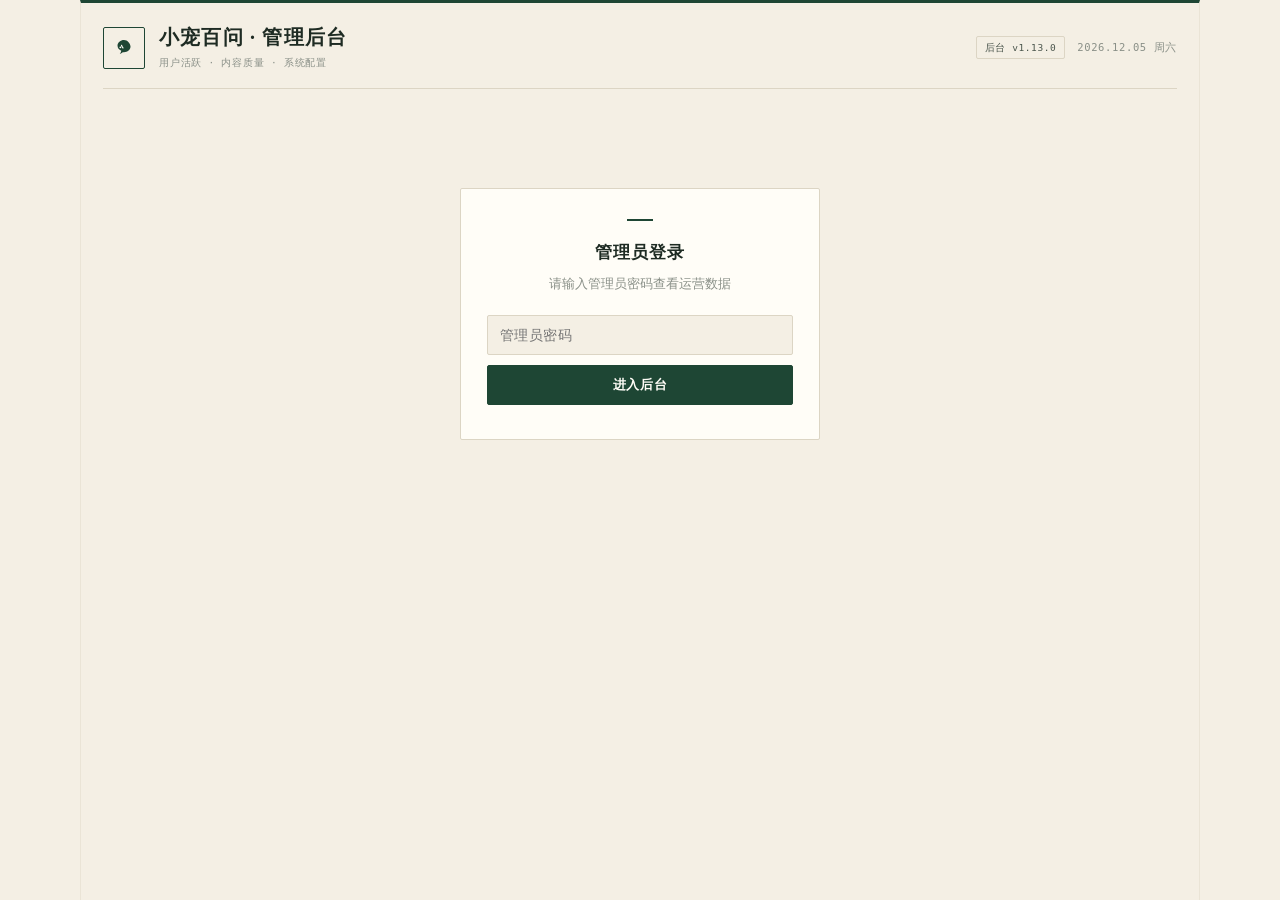
<file: static/admin.html>
<!DOCTYPE html>
<html lang="zh-CN">
<head>
<meta charset="UTF-8">
<meta name="viewport" content="width=device-width, initial-scale=1, maximum-scale=1">
<title>小宠百问 · 管理后台</title>
<style>
  /* ============================================================
     小宠百问 · 后台界面规范 1.0（2026.11）
     与前台同一套「纸与墨」：纸色底、墨绿主色、陶土只用于警示
     规则：圆角 2–3px / 不用投影 / 细线分区 / 宋体标题 / 等宽数字
     ============================================================ */
  :root {
    --paper: #F4EFE4;
    --paper-2: #EFE9DB;
    --card: #FFFDF7;
    --ink: #1E2B23;
    --ink-2: #4A554C;
    --ink-3: #8A9088;
    --rule: #DCD5C4;
    --rule-2: #EAE4D6;
    --moss: #1E4634;
    --moss-deep: #16352A;
    --moss-2: #3F6B52;
    --moss-soft: #E7EFE6;
    --clay: #B4572F;
    --clay-soft: #F3E4DA;
    --clay-line: #DCC3B4;
    --indigo: #2B5871;
    --amber: #9A6B1E;

    /* 兼容层：JS 内联样式仍在用的旧变量名 */
    --green: #1E4634;
    --green-dark: #1E4634;
    --green-soft: #E7EFE6;
    --blue: #2B5871;
    --blue-soft: #E3EBF0;
    --red: #A93E2A;
    --red-soft: #F6E7E2;
    --bg: #F4EFE4;
    --text: #1E2B23;
    --muted: #4A554C;
    --faint: #8A9088;
    --line: #DCD5C4;
    --shadow: none;

    --serif: "Songti SC", "Noto Serif CJK SC", "Source Han Serif SC", "SimSun", serif;
    --sans: -apple-system, BlinkMacSystemFont, "PingFang SC", "Hiragino Sans GB", "Microsoft YaHei", sans-serif;
    --mono: ui-monospace, "SF Mono", Menlo, Consolas, "Roboto Mono", monospace;
  }

  * { margin: 0; padding: 0; box-sizing: border-box; -webkit-tap-highlight-color: transparent; }
  ::-webkit-scrollbar { width: 8px; height: 8px; }
  ::-webkit-scrollbar-thumb { background: #D6CEBB; border-radius: 0; }
  ::-webkit-scrollbar-track { background: transparent; }
  body {
    font-family: var(--sans); background: var(--paper); color: var(--ink);
    min-height: 100vh; font-size: 14px; line-height: 1.6;
    -webkit-font-smoothing: antialiased;
  }
  .wrap {
    max-width: 1120px; margin: 0 auto; padding: 0 22px 64px;
    border-top: 3px solid var(--moss);
    border-left: 1px solid var(--rule-2); border-right: 1px solid var(--rule-2);
    min-height: 100vh;
  }

  /* ---------- 报头 ---------- */
  header {
    display: flex; align-items: center; gap: 14px;
    padding: 22px 0 18px; border-bottom: 1px solid var(--rule);
    margin-bottom: 0;
  }
  .logo {
    width: 42px; height: 42px; border: 1px solid var(--moss); border-radius: 2px;
    display: flex; align-items: center; justify-content: center; flex: none;
    background: none;
  }
  h1 {
    font-family: var(--serif); font-size: 20px; font-weight: 600;
    letter-spacing: .06em; line-height: 1.25; color: var(--ink);
  }
  .sub {
    font-family: var(--mono); font-size: 9.5px; color: var(--ink-3);
    margin-top: 5px; letter-spacing: .08em; text-transform: uppercase;
  }
  .hdr-right { margin-left: auto; display: flex; align-items: center; gap: 12px; }
  .hdr-date {
    font-family: var(--mono); font-size: 10.5px; color: var(--ink-3);
    letter-spacing: .06em; font-variant-numeric: tabular-nums;
  }
  .ver-badge {
    font-family: var(--mono); font-size: 9.5px; font-weight: 500; color: var(--ink-2);
    white-space: nowrap; background: none; border: 1px solid var(--rule);
    padding: 3px 8px; border-radius: 2px; letter-spacing: .06em;
  }

  /* ---------- 按钮 ---------- */
  .btn {
    height: 36px; padding: 0 18px; border: 1px solid var(--moss); border-radius: 2px;
    font-size: 13px; font-weight: 600; letter-spacing: .04em;
    background: var(--moss); color: var(--card); cursor: pointer; white-space: nowrap;
    font-family: var(--sans); transition: background .15s;
  }
  .btn:hover { background: var(--moss-deep); }
  .btn:active { opacity: .9; }
  .btn:disabled { opacity: .45; cursor: default; }
  .btn.ghost { background: none; color: var(--ink-2); border: 1px solid var(--rule); }
  .btn.ghost:hover { background: var(--card); border-color: var(--ink-3); color: var(--ink); }
  .btn.danger { background: none; color: var(--red); border: 1px solid var(--clay-line); }
  .btn.danger:hover { background: var(--red-soft); }
  .btn.sm { height: 30px; padding: 0 12px; font-size: 12px; }

  /* ---------- Tabs：目录式下划线 ---------- */
  .tabs {
    display: flex; gap: 2px; background: none; border: none; border-bottom: 1px solid var(--rule);
    border-radius: 0; padding: 0; margin-bottom: 24px; overflow-x: auto;
  }
  .tab {
    flex: 1; min-width: 92px; height: 42px; border: none; border-bottom: 2px solid transparent;
    border-radius: 0; background: none; margin-bottom: -1px;
    font-size: 13.5px; font-weight: 500; color: var(--ink-3); cursor: pointer; white-space: nowrap;
    letter-spacing: .03em; transition: color .15s, border-color .15s;
  }
  .tab:hover { color: var(--ink-2); }
  .tab.active { background: none; color: var(--moss); border-bottom-color: var(--moss); font-weight: 700; }

  .card {
    background: var(--card); border: 1px solid var(--rule); border-radius: 2px;
    padding: 18px 20px; margin-bottom: 16px; box-shadow: none;
  }
  .card-head {
    display: flex; align-items: baseline; justify-content: space-between; gap: 12px;
    margin-bottom: 14px; padding-bottom: 10px; border-bottom: 1px solid var(--rule-2);
  }
  .card h2 {
    font-family: var(--serif); font-size: 15px; font-weight: 600; letter-spacing: .05em; color: var(--ink);
  }
  .card h2::before {
    content: ''; display: inline-block; width: 5px; height: 5px; background: var(--moss);
    margin-right: 9px; vertical-align: 3px;
  }
  .card .tip { font-family: var(--mono); font-size: 10px; color: var(--ink-3); letter-spacing: .05em; }

  /* ---------- 登录 ---------- */
  .login-card { max-width: 360px; margin: 11vh auto 72px; text-align: center; padding: 30px 26px 26px; }
  .login-card::before {
    content: ''; display: block; width: 26px; height: 2px; background: var(--moss);
    margin: 0 auto 18px;
  }
  .login-card h2 { font-size: 17px; margin-bottom: 8px; }
  .login-card h2::before { display: none; }
  .login-card p { font-size: 13px; color: var(--ink-3); margin-bottom: 20px; }
  .login-card input {
    width: 100%; height: 40px; border: 1px solid var(--rule); border-radius: 2px;
    padding: 0 12px; font-size: 14px; outline: none; margin-bottom: 10px;
    background: var(--paper); color: var(--ink); font-family: var(--sans); letter-spacing: .03em;
  }
  .login-card input:focus { border-color: var(--moss); background: var(--card); }
  .login-card .btn { width: 100%; height: 40px; }

  /* ---------- KPI：标尺格 ---------- */
  .kpi-grid {
    display: grid; grid-template-columns: repeat(4, 1fr); gap: 1px;
    background: var(--rule-2); border: 1px solid var(--rule-2);
    margin-bottom: 16px;
  }
  .kpi-grid.mini { grid-template-columns: repeat(auto-fit, minmax(118px, 1fr)); }
  @media (max-width: 760px) {
    .kpi-grid, .kpi-grid.mini { grid-template-columns: repeat(2, 1fr); }
  }
  .kpi {
    background: var(--card); border: none; border-radius: 0; padding: 16px 15px 14px;
    box-shadow: none; position: relative; overflow: hidden;
  }
  .kpi::after { display: none; }
  .kpi-label { font-size: 11.5px; color: var(--ink-3); display: flex; align-items: center; gap: 0; letter-spacing: .04em; }
  .kpi-label::before {
    content: ''; display: inline-block; width: 5px; height: 5px; background: var(--moss);
    margin-right: 7px; flex: none;
  }
  .kpi.blue .kpi-label::before { background: var(--indigo); }
  .kpi.amber .kpi-label::before { background: var(--amber); }
  .kpi.grey .kpi-label::before { background: var(--ink-3); }
  .kpi-value {
    font-family: var(--mono); font-size: 30px; font-weight: 500; margin-top: 9px;
    color: var(--ink); line-height: 1.05; letter-spacing: -.02em;
    font-variant-numeric: tabular-nums;
  }
  .kpi-value small { font-family: var(--sans); font-size: 12px; font-weight: 500; color: var(--ink-3); margin-left: 2px; }
  .kpi-delta { font-size: 11.5px; margin-top: 8px; color: var(--ink-3); font-variant-numeric: tabular-nums; }
  .kpi-delta .up { color: var(--moss); font-weight: 600; }
  .kpi-delta .down { color: var(--clay); font-weight: 600; }

  /* ---------- 图表 ---------- */
  .chart-wrap { width: 100%; overflow: hidden; }
  .chart-wrap svg { width: 100%; height: auto; display: block; }
  .legend { display: flex; gap: 16px; font-family: var(--mono); font-size: 10px; color: var(--ink-3); flex-wrap: wrap; letter-spacing: .04em; }
  .legend i { display: inline-block; width: 7px; height: 7px; border-radius: 0; margin-right: 6px; vertical-align: 1px; }

  .bars { display: flex; align-items: flex-end; gap: 8px; height: 168px; padding: 10px 2px 0; border-bottom: 1px solid var(--rule); }
  .bar-col { flex: 1; display: flex; flex-direction: column; align-items: center; justify-content: flex-end; height: 100%; }
  .bar-val { font-family: var(--mono); font-size: 10px; color: var(--moss); font-weight: 500; margin-bottom: 5px; font-variant-numeric: tabular-nums; }
  .bar { width: 100%; max-width: 30px; border-radius: 0; background: var(--moss); min-height: 2px; }
  .bar-col.dim .bar { background: #E1DACA; }
  .bar-col.dim .bar-val { color: var(--ink-3); }
  .bar-lbl { font-family: var(--mono); font-size: 9.5px; color: var(--ink-3); margin-top: 7px; letter-spacing: .02em; }

  /* ---------- 排行 / 列表 ---------- */
  .grid2 { display: grid; grid-template-columns: 1fr 1fr; gap: 16px; }
  @media (max-width: 760px) { .grid2 { grid-template-columns: 1fr; } }

  .rank-row { display: flex; align-items: center; gap: 10px; padding: 9px 0; border-bottom: 1px solid var(--rule-2); }
  .rank-row:last-child { border-bottom: none; }
  .rank-idx {
    width: 18px; height: 18px; border-radius: 0; background: none; color: var(--ink-3);
    font-family: var(--mono); font-size: 10.5px; font-weight: 500;
    display: flex; align-items: center; justify-content: center; flex: none;
    font-variant-numeric: tabular-nums;
  }
  .rank-row:nth-child(1) .rank-idx,
  .rank-row:nth-child(2) .rank-idx,
  .rank-row:nth-child(3) .rank-idx { background: none; color: var(--moss); font-weight: 700; }
  .rank-q { flex: 1; font-size: 13px; line-height: 1.5; overflow: hidden; text-overflow: ellipsis; white-space: nowrap; color: var(--ink); }
  .rank-cnt { font-family: var(--mono); font-size: 11px; color: var(--ink-3); flex: none; font-variant-numeric: tabular-nums; }

  /* ============ 养护数据 ============ */
  .care-row { padding: 11px 0; border-bottom: 1px solid var(--rule-2); }
  .care-row:last-child { border-bottom: none; }
  .care-row-top { display: flex; align-items: center; gap: 8px; flex-wrap: wrap; font-size: 13px; }
  .care-row-top b { font-weight: 600; }
  .care-row-sub { margin-top: 4px; font-size: 12px; color: var(--ink-3); line-height: 1.7; }
  .care-dim { color: var(--ink-3); font-size: 12px; font-weight: 400; }
  .care-flag {
    font-family: var(--mono); font-size: 9.5px; font-weight: 500; padding: 1px 6px; border-radius: 2px;
    background: var(--clay-soft); color: var(--clay); white-space: nowrap; border: 1px solid var(--clay-line);
    letter-spacing: .04em;
  }
  .care-flag.ok { background: var(--moss-soft); color: var(--moss); border-color: #CBDCCF; }

  /* 转化漏斗 */
  .pill {
    display: inline-block; padding: 1px 6px; border-radius: 2px; font-family: var(--mono);
    font-size: 9.5px; font-weight: 500; letter-spacing: .04em; border: 1px solid transparent;
  }
  .pill.good { background: var(--moss-soft); color: var(--moss); border-color: #CBDCCF; }
  .pill.mid { background: var(--clay-soft); color: var(--clay); border-color: var(--clay-line); }
  .pill.low { background: var(--paper-2); color: var(--ink-3); border-color: var(--rule); }
  .fn-head, .fn-row { display: flex; align-items: center; gap: 10px; }
  .fn-head { margin-bottom: 10px; font-family: var(--mono); font-size: 9.5px; color: var(--ink-3); letter-spacing: .05em; }
  .fn-row { margin-bottom: 9px; }
  .fn-label { width: 92px; flex: none; font-size: 12.5px; color: var(--ink); }
  .fn-row .fn-label { font-weight: 600; }
  .fn-head .fn-label { font-weight: 400; }
  .fn-bar-wrap { flex: 1; position: relative; height: 26px; background: var(--paper-2); border-radius: 0; overflow: hidden; padding-right: 62px; box-sizing: border-box; }
  .fn-head .fn-bar-wrap { background: none; height: auto; padding-right: 6px; text-align: right; }
  .fn-bar { height: 100%; border-radius: 0; background: var(--moss); }
  .fn-count {
    position: absolute; right: 0; top: 50%; transform: translateY(-50%);
    width: 58px; text-align: right; font-family: var(--mono); font-size: 11px;
    font-weight: 500; color: var(--ink); font-variant-numeric: tabular-nums;
  }
  .fn-rate, .fn-total { width: 62px; flex: none; text-align: right; font-family: var(--mono); font-size: 11px; font-variant-numeric: tabular-nums; }
  .fn-rate { color: var(--ink-2); font-weight: 500; }
  .fn-note {
    margin-top: 12px; padding: 10px 12px; background: var(--paper); border-left: 2px solid var(--rule);
    border-radius: 0; font-size: 12px; color: var(--ink-3); line-height: 1.7;
  }
  .fn-note b { color: var(--moss); }
  .fn-total { color: var(--ink-3); }
  .ch-name { width: 84px; font-size: 12px; flex: none; text-align: right; color: var(--ink-2); }
  .ch-cnt { width: 86px; font-family: var(--mono); font-size: 10.5px; color: var(--ink-3); flex: none; font-variant-numeric: tabular-nums; }
  .dist-row { display: flex; align-items: center; gap: 9px; margin-bottom: 9px; }
  .dist-name { width: 66px; font-size: 12px; flex: none; text-align: right; color: var(--ink-2); }
  .dist-track { flex: 1; background: var(--paper-2); border-radius: 0; height: 12px; overflow: hidden; }
  .dist-fill { height: 100%; border-radius: 0; background: var(--moss); }
  .dist-cnt { width: 40px; font-family: var(--mono); font-size: 10.5px; color: var(--ink-3); flex: none; font-variant-numeric: tabular-nums; }

  .rec-row { display: flex; align-items: center; gap: 10px; padding: 10px 0; border-bottom: 1px solid var(--rule-2); font-size: 13px; }
  .rec-row:last-child { border-bottom: none; }
  .rec-time { font-family: var(--mono); color: var(--ink-3); font-size: 10.5px; flex: none; width: 78px; font-variant-numeric: tabular-nums; }
  .rec-q { flex: 1; overflow: hidden; text-overflow: ellipsis; white-space: nowrap; color: var(--ink); }
  .rec-species {
    flex: none; font-size: 10.5px; color: var(--moss); background: var(--moss-soft);
    border-radius: 2px; padding: 1px 6px; letter-spacing: .02em;
  }
  .rec-ok { flex: none; font-size: 11.5px; font-family: var(--mono); }
  .rec-ok.ok { color: var(--moss-2); }
  .rec-ok.fail { color: var(--clay); }
  .rec-lat { flex: none; font-family: var(--mono); font-size: 10px; color: var(--ink-3); width: 52px; text-align: right; font-variant-numeric: tabular-nums; }

  table { width: 100%; border-collapse: collapse; font-size: 13px; }
  th {
    text-align: left; font-family: var(--mono); font-size: 9.5px; color: var(--ink-3);
    font-weight: 500; padding: 7px 8px; border-bottom: 1px solid var(--rule);
    letter-spacing: .06em; white-space: nowrap;
  }
  td { padding: 10px 8px; border-bottom: 1px solid var(--rule-2); vertical-align: middle; }
  tr:last-child td { border-bottom: none; }
  tbody tr:hover td { background: rgba(220,213,196,.16); }
  tfoot td {
    padding: 9px 8px; border-top: 1px solid var(--rule); border-bottom: none;
    font-weight: 600; color: var(--ink); background: var(--paper);
    font-variant-numeric: tabular-nums;
  }
  td.num { font-family: var(--mono); font-variant-numeric: tabular-nums; }

  /* 分层 */
  .tier-row { display: flex; align-items: center; gap: 10px; margin-bottom: 10px; }
  .tier-name { width: 84px; font-size: 13px; flex: none; color: var(--ink-2); }
  .tier-track { flex: 1; height: 20px; background: var(--paper-2); border-radius: 0; overflow: hidden; }
  .tier-fill { height: 100%; border-radius: 0; background: var(--moss); }
  .tier-fill.grey { background: #C9C1AE; }
  .tier-cnt { width: 62px; font-family: var(--mono); font-size: 10.5px; color: var(--ink-3); flex: none; text-align: right; font-variant-numeric: tabular-nums; }

  /* ---------- 表单 ---------- */
  label { display: block; font-size: 12.5px; color: var(--ink-2); margin: 14px 0 6px; letter-spacing: .02em; }
  input, select, textarea {
    width: 100%; height: 38px; border: 1px solid var(--rule); border-radius: 2px;
    padding: 0 11px; font-size: 14px; outline: none; background: var(--paper); color: var(--ink);
    font-family: var(--sans); transition: border-color .15s, background .15s;
  }
  input:hover, select:hover, textarea:hover { border-color: #CCC3AE; }
  textarea { height: auto; padding: 9px 11px; font-family: inherit; line-height: 1.7; resize: vertical; }
  .card input, .card select, .card textarea { max-width: 560px; }
  input:focus, select:focus, textarea:focus { border-color: var(--moss); background: var(--card); }
  .hint { font-size: 12px; color: var(--ink-3); margin-top: 8px; line-height: 1.7; }
  .hint code {
    background: var(--paper-2); color: var(--moss); border-radius: 2px; padding: 1px 5px;
    font-family: var(--mono); font-size: 10.5px;
  }
  .ok { color: var(--moss); }
  .warn { color: var(--clay); }
  .tag {
    display: inline-block; background: var(--moss-soft); color: var(--moss); border: 1px solid #CBDCCF;
    border-radius: 2px; padding: 1px 7px; font-size: 11px; margin: 0 6px 6px 0;
  }

  .empty { color: var(--ink-3); font-size: 12.5px; text-align: center; padding: 26px 0; font-family: var(--mono); letter-spacing: .04em; }
  .chart-empty {
    height: 128px; display: flex; align-items: center; justify-content: center;
    border-bottom: 1px solid var(--rule); font-family: var(--mono); font-size: 11px;
    color: var(--ink-3); letter-spacing: .06em;
  }

  #toast {
    position: fixed; left: 50%; bottom: 44px; transform: translateX(-50%);
    background: var(--moss); color: var(--card); padding: 10px 20px; border-radius: 2px;
    font-size: 13px; display: none; z-index: 300; letter-spacing: .03em;
    border: 1px solid var(--moss-deep);
  }
  .back { text-align: center; margin-top: 14px; }
  .back a { color: var(--ink-3); font-family: var(--mono); font-size: 10.5px; text-decoration: none; letter-spacing: .05em; }
  .back a:hover { color: var(--moss); }

  /* 小屏适配 */
  @media (max-width: 560px) {
    .wrap { padding: 0 12px 44px; }
    header { gap: 10px; padding: 16px 0 13px; }
    .logo { width: 34px; height: 34px; }
    h1 { font-size: 15px; letter-spacing: .04em; }
    .sub { font-size: 8.5px; letter-spacing: .05em; }
    .hdr-date { display: none; }
    .ver-badge { font-size: 8.5px; padding: 2px 6px; }
    .tabs { display: grid; grid-template-columns: repeat(4, 1fr); gap: 0; padding: 0; }
    .tab { min-width: 0; height: 36px; font-size: 11.5px; padding: 0 1px; letter-spacing: 0; }
    .kpi { padding: 12px 11px 11px; }
    .kpi-value { font-size: 22px; }
    .kpi-label { font-size: 10.5px; }
    .kpi-delta { font-size: 10.5px; }
    .card { padding: 14px 12px; }
    .card h2 { font-size: 14px; }
    .card-head { flex-wrap: wrap; gap: 4px; }
    .card .tip { font-size: 9px; }
    .bars { height: 138px; }
    #careTrend .bar-val { display: none; }
    #careTrend .bar-lbl { font-size: 9px; }
    .rec-lat { display: none; }
    .rec-time { width: 62px; }
    th, td { padding: 8px 4px; font-size: 12px; }
    /* 渠道表 8 列在窄屏放不下，表头文案与列数由 JS 按屏宽裁剪 */
    #channelTable { overflow-x: auto; }
    #channelTable th, #channelTable td { padding: 8px 3px; font-size: 11px; }
  }

  /* ============ 反馈回复 ============ */
  .fb-mask {
    position: fixed; inset: 0; z-index: 200; background: rgba(30,43,35,.4);
    display: none; align-items: center; justify-content: center; padding: 20px;
  }
  .fb-mask.show { display: flex; }
  .fb-modal {
    width: 100%; max-width: 560px; background: var(--card); border: 1px solid var(--ink-3);
    border-radius: 2px; padding: 20px 22px 18px; box-shadow: 0 18px 48px rgba(22,53,42,.18);
  }
  .fb-modal-head { display: flex; align-items: center; justify-content: space-between; margin-bottom: 14px; }
  .fb-modal-head h3 { margin: 0; font-family: var(--serif); font-size: 16px; font-weight: 600; letter-spacing: .04em; color: var(--ink); }
  .fb-x {
    width: 28px; height: 28px; border: 1px solid var(--rule); background: none; border-radius: 2px;
    color: var(--ink-3); font-size: 16px; line-height: 1; cursor: pointer;
  }
  .fb-x:hover { color: var(--ink); border-color: var(--ink-3); }
  .fb-quote {
    background: var(--paper); border-left: 2px solid var(--rule); border-radius: 0;
    padding: 11px 13px; font-size: 13px; line-height: 1.75; color: var(--ink-2);
    margin-bottom: 14px; max-height: 150px; overflow-y: auto; white-space: pre-wrap;
  }
  .fb-modal textarea {
    width: 100%; box-sizing: border-box; border: 1px solid var(--rule); border-radius: 2px;
    padding: 10px 12px; font-size: 14px; line-height: 1.75; font-family: inherit;
    color: var(--ink); outline: none; resize: vertical; background: var(--paper);
  }
  .fb-modal textarea:focus { border-color: var(--moss); background: var(--card); }
  .fb-tips {
    display: flex; justify-content: space-between; font-family: var(--mono); font-size: 10px;
    color: var(--ink-3); margin-top: 8px; letter-spacing: .04em;
  }
  .fb-modal-acts { display: flex; justify-content: flex-end; gap: 10px; margin-top: 16px; }

  /* 反馈工单卡片：响应式，不用表格，避免窄屏把文字挤成竖排 */
  .fb-list { display: flex; flex-direction: column; gap: 10px; }
  .fb-item {
    border: 1px solid var(--rule); border-left: 2px solid var(--rule); border-radius: 2px;
    background: var(--card); padding: 13px 15px 11px;
    transition: border-color .15s, background .15s;
  }
  .fb-item:hover { border-color: #CCC3AE; }
  .fb-item.is-pending { background: #FBF7EA; border-color: var(--clay-line); border-left-color: var(--clay); }
  .fb-head { display: flex; align-items: center; flex-wrap: wrap; gap: 8px; margin-bottom: 9px; }
  .fb-type {
    display: inline-block; padding: 1px 7px; border-radius: 2px;
    background: var(--paper-2); color: var(--ink-2); font-size: 10.5px; font-weight: 500;
    border: 1px solid var(--rule); letter-spacing: .03em;
  }
  .fb-type.bug { background: var(--clay-soft); color: var(--clay); border-color: var(--clay-line); }
  .fb-type.advice { background: #E3EBF0; color: var(--indigo); border-color: #C6D5DF; }
  .fb-type.content { background: var(--moss-soft); color: var(--moss); border-color: #CBDCCF; }
  .fb-who {
    margin-left: auto; display: flex; align-items: center; gap: 10px;
    font-family: var(--mono); font-size: 10px; color: var(--ink-3); letter-spacing: .03em;
  }
  .fb-who b { font-weight: 500; color: var(--ink-2); }
  .fb-body {
    font-size: 13px; line-height: 1.8; color: var(--ink);
    white-space: pre-wrap; word-break: break-word; overflow-wrap: anywhere; max-width: 900px;
  }
  .fb-contact { margin-top: 6px; font-family: var(--mono); font-size: 10.5px; color: var(--ink-3); word-break: break-word; overflow-wrap: anywhere; }
  .fb-reply {
    margin-top: 11px; padding: 10px 13px 11px; border-radius: 0;
    background: var(--moss-soft); border-left: 2px solid var(--moss); max-width: 900px;
  }
  .fb-reply-head {
    display: flex; align-items: center; justify-content: space-between; gap: 10px;
    font-size: 10.5px; color: var(--moss); font-weight: 600; margin-bottom: 5px; letter-spacing: .04em;
  }
  .fb-reply-head em { font-style: normal; font-weight: 400; color: var(--moss-2); font-family: var(--mono); font-size: 10px; }
  .fb-reply-body {
    font-size: 12.5px; line-height: 1.8; color: #1B4030;
    white-space: pre-wrap; word-break: break-word; overflow-wrap: anywhere;
  }
  .fb-acts { display: flex; gap: 8px; justify-content: flex-end; margin-top: 11px; flex-wrap: wrap; }
  .fb-acts button {
    height: 27px; padding: 0 12px; border-radius: 2px; border: 1px solid var(--rule);
    background: var(--card); font-size: 11.5px; color: var(--ink-2); cursor: pointer; white-space: nowrap;
    letter-spacing: .03em;
  }
  .fb-acts button:hover { border-color: var(--moss); color: var(--moss); }
  .fb-acts button.primary { background: var(--moss); border-color: var(--moss); color: var(--card); }
  .fb-acts button.primary:hover { background: var(--moss-deep); color: var(--card); }
  .fb-acts button.danger:hover { border-color: var(--clay); color: var(--clay); }
  @media (max-width: 560px) {
    .fb-item { padding: 12px 12px 10px; }
    .fb-who { width: 100%; margin-left: 0; }
    .fb-acts button { flex: 1; }
  }

  /* ============ 用户管理 ============ */
  .acc-tools { display: flex; gap: 8px; align-items: center; }
  .acc-tools select {
    height: 30px; padding: 0 8px; border: 1px solid var(--rule); border-radius: 2px;
    font-size: 12px; color: var(--ink-2); outline: none; background: var(--card);
  }
  .tab-badge {
    display: inline-block; min-width: 15px; height: 15px; line-height: 15px;
    padding: 0 4px; margin-left: 5px; border-radius: 2px; background: var(--clay);
    color: var(--card); font-family: var(--mono); font-size: 9px; font-weight: 500;
    text-align: center; vertical-align: 1px;
  }
  .acc-tools input {
    height: 30px; padding: 0 10px; border: 1px solid var(--rule); border-radius: 2px;
    font-size: 12px; color: var(--ink); outline: none; background: var(--paper); width: 180px;
  }
  .acc-tools input:focus { border-color: var(--moss); background: var(--card); }
  .acc-pager { display: flex; justify-content: center; align-items: center; gap: 10px; margin-top: 16px; font-family: var(--mono); font-size: 10.5px; color: var(--ink-3); }
  .acc-pager button {
    height: 28px; padding: 0 12px; border-radius: 2px; border: 1px solid var(--rule);
    background: var(--card); color: var(--ink-2); font-size: 11.5px; cursor: pointer;
  }
  .acc-pager button:hover:not(:disabled) { border-color: var(--moss); color: var(--moss); }
  .acc-pager button:disabled { opacity: .35; cursor: default; }
  .acc-tag {
    display: inline-block; padding: 1px 6px; border-radius: 2px; font-family: var(--mono);
    font-size: 9.5px; font-weight: 500; letter-spacing: .04em; border: 1px solid transparent;
    white-space: nowrap;
  }
  .acc-tag.on { background: var(--moss-soft); color: var(--moss); border-color: #CBDCCF; }
  .acc-tag.off { background: var(--red-soft); color: var(--red); border-color: var(--clay-line); }
  .acc-tag.wx { background: #E3EBF0; color: var(--indigo); border-color: #C6D5DF; }
  .acc-ip {
    font-family: var(--mono); font-size: 11.5px; color: var(--ink-2);
    font-variant-numeric: tabular-nums; white-space: nowrap; line-height: 1.35;
  }
  .acc-ip b { font-weight: 500; color: var(--ink); }
  .acc-ip span { display: block; font-size: 9.5px; color: var(--ink-3); }
  .acc-ip.none { color: var(--ink-3); font-size: 11px; }
  .acc-ip-share {
    display: inline-block; margin-left: 5px; padding: 0 4px; border-radius: 2px;
    font-style: normal; font-size: 9px; line-height: 14px; vertical-align: 1px;
    background: var(--clay-soft, #F3E4DA); color: var(--clay, #B4572F); border: 1px solid var(--clay-line, #E3CDBE);
  }
  .acc-split { margin-bottom: 14px; }
  .acc-split-row { display: grid; grid-template-columns: 1fr 1fr; gap: 12px; }
  .acc-split-item {
    display: flex; align-items: baseline; flex-wrap: wrap; gap: 4px 10px;
    padding: 12px 14px; background: var(--card); border: 1px solid var(--rule);
    border-radius: 2px;
  }
  .acc-split-item.new { border-left: 2px solid var(--moss); }
  .acc-split-item.old { border-left: 2px solid var(--ink-3); }
  .acc-split-item .as-label { font-size: 12px; color: var(--ink-2); }
  .acc-split-item .as-label i {
    font-style: normal; font-size: 10px; color: var(--ink-3); margin-left: 6px;
  }
  .acc-split-item .as-num {
    font-family: var(--mono); font-size: 17px; color: var(--ink);
    font-variant-numeric: tabular-nums;
  }
  .acc-split-item .as-sub {
    margin-left: auto; font-size: 11px; color: var(--ink-3);
    font-variant-numeric: tabular-nums;
  }
  .acc-split-note {
    margin-top: 8px; font-size: 10.5px; color: var(--ink-3); line-height: 1.7;
  }
  .acc-use {
    font-family: var(--mono); font-size: 11.5px; line-height: 1.4;
    white-space: nowrap; font-variant-numeric: tabular-nums;
  }
  .acc-use b { font-weight: 500; color: var(--ink); }
  .acc-use span { display: block; font-size: 9.5px; color: var(--ink-3); }
  .acc-tag.new { background: #EFEFE9; color: var(--ink-2); border-color: var(--rule); margin-left: 5px; }
  .acc-ip-th, .acc-ip-td { white-space: nowrap; }
  .acc-act { display: flex; gap: 6px; flex-wrap: wrap; }
  .acc-act button {
    height: 25px; padding: 0 8px; border-radius: 2px; border: 1px solid var(--rule);
    background: var(--card); font-size: 11px; color: var(--ink-2); cursor: pointer;
    white-space: nowrap; letter-spacing: .02em;
  }
  .acc-act button:hover { border-color: var(--moss); color: var(--moss); }
  .acc-act button.danger:hover { border-color: var(--clay); color: var(--clay); }
  @media (max-width: 760px) {
    .acc-tools input { width: 120px; }
    .acc-hide-sm { display: none; }
    .acc-split-row { grid-template-columns: 1fr; }
    .acc-split-item .as-sub { margin-left: 0; }
    /* 手机上隐藏两列时间，IP 保留；表格过宽时整体横向滚动，不再把列裁掉 */
    #accTable { overflow-x: auto; -webkit-overflow-scrolling: touch; }
    #accTable table { min-width: 640px; }
    #accTable td, #accTable th { padding-left: 6px; padding-right: 6px; }
  }
</style>
</head>
<body>
<div class="wrap">
  <header>
    <div class="logo">
      <svg width="26" height="26" viewBox="0 0 64 64" xmlns="http://www.w3.org/2000/svg" aria-label="小宠百问">
        <path d="M32 12c-8.8 0-16 6.2-16 13.9 0 5.6 3.7 10.6 9.3 12.9-.5 2.9-1.8 5.5-3.6 7.4.3 0 4.2-1.4 7.2-3.9.9.1 1.9.2 3.1.2 8.8 0 16-6.2 16-13.9S40.8 12 32 12z" fill="#1E4634"/>
        <path d="M26 25.4c.7 2.4 1.8 4.7 3.4 6.5" stroke="#FFFDF7" stroke-width="3" stroke-linecap="round" fill="none"/>
        <circle cx="23" cy="30.4" r="2.2" fill="#FFFDF7"/>
      </svg>
    </div>
    <div>
      <h1>小宠百问 · 管理后台</h1>
      <div class="sub" id="hdrSub">用户活跃 · 内容质量 · 系统配置</div>
    </div>
    <div class="hdr-right">
      <span class="ver-badge" id="adminVer">后台 v1.13.0</span>
      <span class="hdr-date" id="hdrDate"></span>
      <button class="btn ghost sm" id="logoutBtn" style="display:none">退出</button>
    </div>
  </header>

  <!-- ============ 登录 ============ -->
  <section id="loginPanel">
    <div class="card login-card">
      <h2>管理员登录</h2>
      <p>请输入管理员密码查看运营数据</p>
      <input id="loginPwd" type="password" placeholder="管理员密码">
      <button class="btn" id="loginBtn">进入后台</button>
      <div class="hint" id="loginErr" style="color:var(--red)"></div>
    </div>
  </section>

  <!-- ============ 主界面 ============ -->
  <section id="appPanel" style="display:none">
    <nav class="tabs">
      <button class="tab active" data-tab="overview">数据概览</button>
      <button class="tab" data-tab="accounts">用户管理</button>
      <button class="tab" data-tab="feedback">用户反馈<span class="tab-badge" id="fbBadge" style="display:none"></span></button>
      <button class="tab" data-tab="users">用户分析</button>
      <button class="tab" data-tab="care">养护数据</button>
      <button class="tab" data-tab="content">内容分析</button>
      <button class="tab" data-tab="news">资讯更新</button>
      <button class="tab" data-tab="config">系统配置</button>
    </nav>

    <!-- 数据概览 -->
    <div id="panel-overview">
      <div class="kpi-grid">
        <div class="kpi">
          <div class="kpi-label">今日活跃 DAU</div>
          <div class="kpi-value" id="kpiDau">—</div>
          <div class="kpi-delta" id="kpiDauDelta">—</div>
        </div>
        <div class="kpi blue">
          <div class="kpi-label">月活跃 MAU（近30天）</div>
          <div class="kpi-value" id="kpiMau">—</div>
          <div class="kpi-delta" id="kpiMauDelta">—</div>
        </div>
        <div class="kpi amber">
          <div class="kpi-label">活跃粘性 DAU/MAU</div>
          <div class="kpi-value" id="kpiSticky">—</div>
          <div class="kpi-delta" id="kpiStickyTip">—</div>
        </div>
        <div class="kpi grey">
          <div class="kpi-label">累计用户（设备）</div>
          <div class="kpi-value" id="kpiUsers">—</div>
          <div class="kpi-delta" id="kpiUsersTip">—</div>
        </div>
      </div>

      <div class="kpi-grid mini">
        <div class="kpi grey">
          <div class="kpi-label">今日新增</div>
          <div class="kpi-value" id="kpiNew">—</div>
          <div class="kpi-delta" id="kpiNewTip">—</div>
        </div>
        <div class="kpi grey">
          <div class="kpi-label">今日提问</div>
          <div class="kpi-value" id="kpiQ">—</div>
          <div class="kpi-delta" id="kpiQTip">—</div>
        </div>
        <div class="kpi grey">
          <div class="kpi-label">次日留存</div>
          <div class="kpi-value" id="kpiR1">—</div>
          <div class="kpi-delta" id="kpiR1Tip">—</div>
        </div>
        <div class="kpi grey">
          <div class="kpi-label">回答成功率</div>
          <div class="kpi-value" id="kpiOk">—</div>
          <div class="kpi-delta" id="kpiOkTip">—</div>
        </div>
      </div>

      <div class="hint" style="margin:-4px 0 8px">养护实时数据，明细见「养护数据」页</div>
      <div class="kpi-grid mini" style="margin-bottom:14px">
        <div class="kpi grey">
          <div class="kpi-label">异宠档案</div>
          <div class="kpi-value" id="ovPets">—</div>
          <div class="kpi-delta" id="ovPetsTip">—</div>
        </div>
        <div class="kpi grey">
          <div class="kpi-label">今日温湿度记录</div>
          <div class="kpi-value" id="ovLogs">—</div>
          <div class="kpi-delta" id="ovLogsTip">—</div>
        </div>
        <div class="kpi grey">
          <div class="kpi-label">今日分诊</div>
          <div class="kpi-value" id="ovTri">—</div>
          <div class="kpi-delta" id="ovTriTip">—</div>
        </div>
        <div class="kpi amber">
          <div class="kpi-label">近 24h 温湿度异常</div>
          <div class="kpi-value" id="ovAbn">—</div>
          <div class="kpi-delta" id="ovAbnTip">—</div>
        </div>
      </div>

      <div class="card">
        <div class="card-head">
          <h2>近 30 天日活趋势（DAU）</h2>
          <div class="legend"><span><i style="background:#1E4634"></i>日活设备</span><span><i style="background:#B4572F"></i>新增设备</span></div>
        </div>
        <div class="chart-wrap" id="dauChart"></div>
      </div>

      <div class="grid2">
        <div class="card">
          <div class="card-head"><h2>近 6 个月月活（MAU）</h2><span class="tip">按自然月去重</span></div>
          <div id="mauChart"></div>
        </div>
        <div class="card">
          <div class="card-head"><h2>活跃分层</h2><span class="tip">按最近访问时间</span></div>
          <div id="tierBox"></div>
        </div>
      </div>

      <div class="card">
        <div class="card-head"><h2>用户转化漏斗</h2><span class="tip">从进入到反复使用</span></div>
        <div id="funnelBox"></div>
        <div class="hint">「环节转化」是相对上一层的人数比例，「总体转化」是相对全部访客。重点看哪一层掉得最多。</div>
      </div>

      <div class="card">
        <div class="card-head"><h2>用户来源渠道</h2><span class="tip">按用户首次访问归因</span></div>
        <div id="channelBox"></div>
        <div class="hint">
          <div style="margin-bottom:6px">发出去的链接带上 <code>from</code> 参数，后台才能准确区分渠道。可直接用下面的链接：</div>
          <div style="margin-bottom:4px">公众号文章 <code>?from=mp_article</code>　二维码 <code>?from=qrcode</code>　微信群 <code>?from=group</code>　朋友圈 <code>?from=moments</code></div>
          <div style="margin-bottom:6px">自定义渠道用任意标识，例如 <code>?from=kol_zhang</code>，后台会按原样显示。</div>
          <div>用户从「我的 → 分享给朋友」发出的链接自带 <code>from=share</code>，记为「好友分享」；不带任何参数时，按微信环境与来源域名自动判断。</div>
        </div>
      </div>
    </div>

    <!-- 用户分析 -->
    <!-- 用户管理 -->
    <div id="panel-accounts" style="display:none">
      <div class="kpi-grid mini" style="grid-template-columns:repeat(4,1fr)">
        <div class="kpi">
          <div class="kpi-label">注册用户数</div>
          <div class="kpi-value" id="accTotal">—</div>
          <div class="kpi-delta" id="accTotalTip">登录账号总数</div>
        </div>
        <div class="kpi grey">
          <div class="kpi-label">今日新增注册</div>
          <div class="kpi-value" id="accNew">—</div>
          <div class="kpi-delta">按 UTC+8 自然日</div>
        </div>
        <div class="kpi blue">
          <div class="kpi-label">今日登录</div>
          <div class="kpi-value" id="accActive">—</div>
          <div class="kpi-delta" id="accActiveTip">近 30 天活跃 —</div>
        </div>
        <div class="kpi amber">
          <div class="kpi-label">微信授权用户</div>
          <div class="kpi-value" id="accWx">—</div>
          <div class="kpi-delta" id="accWxTip">手机号注册 —</div>
        </div>
      </div>

      <div class="acc-split" id="accSplit"></div>

      <div class="card">
        <div class="card-head">
          <h2>用户列表</h2>
          <div class="acc-tools">
            <input id="accSearch" type="text" placeholder="搜索手机号 / 昵称 / IP">
            <button class="btn sm" id="accSearchBtn">搜索</button>
          </div>
        </div>
        <div id="accTable"><div class="empty">加载中…</div></div>
        <div class="acc-pager" id="accPager"></div>
        <div class="hint" style="margin-top:14px">
          「归属地」由最近一次访问的 IP 离线解析得出（省·市），第二行小字是原始 IP 与记录时间，
          悬停可看运营商和注册地。老账号在升级前没有留痕，显示「未记录」，等用户下次打开页面即自动补上；
          同一 IP 挂了多个号会标「同IP N」。<br>
          「登录 / 使用」：上面是登录次数，下面是累计与今日使用时长，鼠标停住可看最近在线时间；
          没有上报过时长的老账号显示「时长未记录」。
        </div>
      </div>
    </div>

    <!-- 用户反馈 -->
    <div id="panel-feedback" style="display:none">
      <div class="kpi-grid mini" style="grid-template-columns:repeat(3,1fr)">
        <div class="kpi amber">
          <div class="kpi-label">待处理反馈</div>
          <div class="kpi-value" id="fbPending">—</div>
          <div class="kpi-delta">需要跟进的工单</div>
        </div>
        <div class="kpi grey">
          <div class="kpi-label">今日新增</div>
          <div class="kpi-value" id="fbToday">—</div>
          <div class="kpi-delta">按 UTC+8 自然日</div>
        </div>
        <div class="kpi grey">
          <div class="kpi-label">累计反馈</div>
          <div class="kpi-value" id="fbTotal">—</div>
          <div class="kpi-delta">来自前台「联系客服」</div>
        </div>
      </div>

      <div class="card">
        <div class="card-head">
          <h2>反馈列表</h2>
          <div class="acc-tools">
            <select id="fbFilter">
              <option value="">全部</option>
              <option value="pending">待处理</option>
              <option value="replied">已回复</option>
              <option value="done">已处理</option>
            </select>
            <button class="btn sm" id="fbRefresh">刷新</button>
          </div>
        </div>
        <div id="fbTable"><div class="empty">加载中…</div></div>
        <div class="acc-pager" id="fbPager"></div>
      </div>

      <!-- 回复弹窗 -->
      <div class="fb-mask" id="fbMask">
        <div class="fb-modal">
          <div class="fb-modal-head">
            <h3>回复用户反馈</h3>
            <button class="fb-x" id="fbClose" aria-label="关闭">×</button>
          </div>
          <div class="fb-quote" id="fbQuote"></div>
          <textarea id="fbReplyText" rows="5" maxlength="1000" placeholder="回复会显示在用户「我的 → 联系客服 → 我的反馈」里，请写得具体些"></textarea>
          <div class="fb-tips">
            <span id="fbReplyCount">0 / 1000</span>
            <span>用户下次打开客服面板即可看到</span>
          </div>
          <div class="fb-modal-acts">
            <button class="btn ghost" id="fbCancel">取消</button>
            <button class="btn" id="fbSend">发送回复</button>
          </div>
        </div>
      </div>
    </div>

    <!-- 用户分析 -->
    <div id="panel-users" style="display:none">
      <div class="card">
        <div class="card-head">
          <h2>日活与新增趋势（近 30 天）</h2>
          <span class="tip">同一天多次打开只计 1 个活跃</span>
        </div>
        <div class="chart-wrap" id="dauChart2"></div>
      </div>

      <div class="card">
        <div class="card-head"><h2>月活趋势（近 6 个月）</h2></div>
        <div id="mauChart2"></div>
      </div>

      <div class="card">
        <div class="card-head"><h2>渠道明细</h2><span class="tip">用户 = 有过访问记录的账号 · 提问率 = 提过问题的人占比</span></div>
        <div id="channelTable"></div>
      </div>

      <div class="grid2">
        <div class="card">
          <div class="card-head"><h2>留存表现</h2></div>
          <div id="retentionBox"></div>
        </div>
        <div class="card">
          <div class="card-head"><h2>提问时段分布</h2><span class="tip">近全部记录</span></div>
          <div class="chart-wrap" id="hourChart"></div>
        </div>
      </div>

      <div class="card">
        <div class="card-head"><h2>活跃用户 TOP 10</h2><span class="tip">设备号已脱敏</span></div>
        <div id="topDevices"></div>
      </div>
    </div>

    <!-- 养护数据 -->
    <div id="panel-care" style="display:none">
      <div class="card">
        <div class="card-head">
          <h2>养护使用实时概览</h2>
          <span class="tip">每 15 秒自动刷新 · <span id="careLive">—</span></span>
        </div>
        <div class="kpi-grid mini">
          <div class="kpi grey">
            <div class="kpi-label">建档用户</div>
            <div class="kpi-value" id="careUserCnt">—</div>
            <div class="kpi-delta" id="careUserTip">—</div>
          </div>
          <div class="kpi grey">
            <div class="kpi-label">异宠档案</div>
            <div class="kpi-value" id="carePetCnt">—</div>
            <div class="kpi-delta" id="carePetTip">—</div>
          </div>
          <div class="kpi grey">
            <div class="kpi-label">温湿度记录</div>
            <div class="kpi-value" id="careLogCnt">—</div>
            <div class="kpi-delta" id="careLogTip">—</div>
          </div>
          <div class="kpi amber">
            <div class="kpi-label">近 24h 异常</div>
            <div class="kpi-value" id="careAbnCnt">—</div>
            <div class="kpi-delta">超出适宜区间</div>
          </div>
        </div>
        <div class="kpi-grid mini" style="margin-top:12px">
          <div class="kpi grey">
            <div class="kpi-label">今日温湿度</div>
            <div class="kpi-value" id="careLogToday">—</div>
          </div>
          <div class="kpi grey">
            <div class="kpi-label">今日打卡</div>
            <div class="kpi-value" id="carePlToday">—</div>
          </div>
          <div class="kpi grey">
            <div class="kpi-label">今日分诊</div>
            <div class="kpi-value" id="careTriToday">—</div>
          </div>
          <div class="kpi grey">
            <div class="kpi-label">今日急救查看</div>
            <div class="kpi-value" id="careAidToday">—</div>
          </div>
          <div class="kpi grey">
            <div class="kpi-label">今日就医查看</div>
            <div class="kpi-value" id="careVetToday">—</div>
          </div>
          <div class="kpi grey">
            <div class="kpi-label">今日拍照诊断</div>
            <div class="kpi-value" id="careDiagToday">—</div>
          </div>
        </div>
        <div class="hint">「异常」指温度或湿度超出该物种参考区间，按最近 24 小时记录实时统计，可据此主动联系用户。</div>
      </div>

      <div class="card">
        <div class="card-head">
          <h2>近 14 天记录与分诊</h2>
          <div class="legend"><span><i style="background:#1E4634"></i>温湿度记录</span><span><i style="background:#B4572F"></i>分诊次数</span></div>
        </div>
        <div class="bars" id="careTrend"></div>
      </div>

      <div class="grid2">
        <div class="card">
          <div class="card-head"><h2>物种分布 TOP 10</h2><span class="tip">按档案数，括号内为记录数</span></div>
          <div id="careSpecies"></div>
        </div>
        <div class="card">
          <div class="card-head"><h2>分诊结果分布</h2><span class="tip">累计 <b id="careTriTotal">0</b> 次评估</span></div>
          <div id="careLevels"></div>
        </div>
      </div>

      <div class="card">
        <div class="card-head"><h2>打卡类型分布</h2><span class="tip">累计 <b id="carePlTotal">0</b> 条，喂食/蜕皮/排便/用药/体重</span></div>
        <div id="carePlTypes"></div>
      </div>

      <div class="card">
        <div class="card-head"><h2>拍照诊断</h2><span class="tip">累计 <b id="careDiagTotal">0</b> 次，<b id="careDiagUsers">0</b> 人用过</span></div>
        <div class="grid2" style="gap:24px">
          <div>
            <div class="hint" style="margin:0 0 8px">AI 判断分级</div>
            <div id="careDiagLevels"></div>
          </div>
          <div>
            <div class="hint" style="margin:0 0 8px">诊断涉及的物种</div>
            <div id="careDiagSpecies"></div>
          </div>
        </div>
      </div>

      <div class="card">
        <div class="card-head"><h2>温湿度异常明细</h2><span class="tip">近 24 小时，最多 20 条</span></div>
        <div id="careAbnormal"></div>
      </div>

      <div class="grid2">
        <div class="card">
          <div class="card-head"><h2>高频症状 TOP 10</h2><span class="tip">用户勾选最多的表现</span></div>
          <div id="careSymptoms"></div>
        </div>
        <div class="card">
          <div class="card-head"><h2>急救条目查看</h2><span class="tip">按展开次数</span></div>
          <div id="careAidTop"></div>
        </div>
      </div>

      <div class="card">
        <div class="card-head"><h2>养护用户明细</h2><span class="tip">按最近操作排序，最多 50 人</span></div>
        <div id="careUserTable"></div>
      </div>
    </div>

    <!-- 内容分析 -->
    <div id="panel-content" style="display:none">
      <div class="kpi-grid mini" style="grid-template-columns:repeat(4,1fr)">
        <div class="kpi grey">
          <div class="kpi-label">累计提问</div>
          <div class="kpi-value" id="cTotal">—</div>
        </div>
        <div class="kpi grey">
          <div class="kpi-label">知识命中率</div>
          <div class="kpi-value" id="cHit">—</div>
        </div>
        <div class="kpi grey">
          <div class="kpi-label">平均响应</div>
          <div class="kpi-value" id="cLat">—</div>
        </div>
        <div class="kpi grey">
          <div class="kpi-label">人均提问</div>
          <div class="kpi-value" id="cPer">—</div>
        </div>
      </div>

      <div class="card">
        <div class="card-head"><h2>近 7 天提问量</h2></div>
        <div id="qChart7"></div>
      </div>

      <div class="grid2">
        <div class="card">
          <div class="card-head"><h2>热门问题 TOP 10</h2></div>
          <div id="topQuestions"></div>
        </div>
        <div class="card">
          <div class="card-head"><h2>物种提问分布 TOP 15</h2></div>
          <div id="speciesDist"></div>
        </div>
      </div>

      <div class="card">
        <div class="card-head">
          <h2>知识盲区 TOP 10</h2>
          <span class="tip" id="gapTip">未命中知识库的问题，按出现次数排序</span>
        </div>
        <div id="knowledgeGaps"></div>
      </div>

      <div class="card">
        <div class="card-head"><h2>最近提问记录</h2><span class="tip">最新 20 条</span></div>
        <div id="recentList"></div>
      </div>

      <div class="card" style="border-color:#DCC3B4">
        <div class="card-head"><h2 style="color:var(--red)">数据管理</h2></div>
        <button class="btn danger" id="clearStats">清空全部统计数据</button>
        <div class="hint">清空后不可恢复，会同时清除用户活跃记录，仅影响统计，不影响访客对话与知识库。</div>
      </div>
    </div>

    <!-- 资讯更新 -->
    <div id="panel-news" style="display:none">
      <div class="card">
        <div class="card-head"><h2>行业动态状态</h2><button class="btn sm" id="newsRun">立即更新</button></div>
        <div id="news-status-box">加载中…</div>
        <div class="hint">
          系统每天 06:00 自动抓取并合并资讯。可在服务器 data/news_sources.json 中配置 RSS 源；
          投递到 data/news_inbox.json 的条目也会在更新时自动导入。
        </div>
      </div>

      <div class="card">
        <h2 style="margin-bottom:4px">新增一条资讯</h2>
        <label>标题</label>
        <input id="newsTitle" type="text" placeholder="资讯标题">
        <label>摘要</label>
        <textarea id="newsSummary" rows="3" placeholder="简要内容"></textarea>
        <label>来源</label>
        <input id="newsSource" type="text" placeholder="如：行业媒体 / 官方发布">
        <label>原文链接（选填，填写后前台显示「原文」入口）</label>
        <input id="newsUrl" type="text" placeholder="https://…">
        <label>日期</label>
        <input id="newsDate" type="date">
        <label>板块（留空自动归类）</label>
        <select id="newsSection">
          <option value="">自动归类</option>
          <option value="policy">政策法规</option>
          <option value="market">市场大盘</option>
          <option value="reptile">爬宠</option>
          <option value="bird">鸟类</option>
          <option value="mammal">小型哺乳</option>
          <option value="arthropod">节肢·两栖</option>
          <option value="aquatic">水生·水族</option>
        </select>
        <div style="margin-top:16px"><button class="btn" id="newsAdd">发布资讯</button></div>
      </div>
    </div>

    <!-- 系统配置 -->
    <div id="panel-config" style="display:none">
      <div class="card">
        <div class="card-head"><h2>当前状态</h2></div>
        <div id="status-box">加载中…</div>
      </div>

      <div class="card">
        <div class="card-head"><h2>大模型配置</h2></div>
        <label>服务商</label>
        <select id="provider">
          <option value="deepseek">DeepSeek（推荐，性价比高）</option>
          <option value="qwen">通义千问</option>
          <option value="moonshot">Moonshot Kimi</option>
          <option value="zhipu">智谱GLM</option>
          <option value="openai">OpenAI</option>
          <option value="custom">自定义（OpenAI 兼容）</option>
        </select>
        <label>API 地址（Base URL）</label>
        <input id="base_url" type="text" placeholder="https://api.deepseek.com/v1">
        <label>模型名称</label>
        <input id="model" type="text" placeholder="deepseek-chat">
        <label>API Key</label>
        <input id="api_key" type="password" placeholder="留空表示不修改已有 Key">

        <h2 style="margin:22px 0 6px">识图模型（拍照诊断）</h2>
        <label>识图模型名称（留空则按服务商自动选择）</label>
        <input id="vision_model" type="text" placeholder="如 deepseek-flash / qwen-vl-plus / glm-4v-flash">
        <label>识图 API 地址（可选，留空沿用上面的地址）</label>
        <input id="vision_base_url" type="text" placeholder="留空沿用上面的 Base URL">
        <label>识图 API Key（可选，留空沿用上面的 Key）</label>
        <input id="vision_api_key" type="password" placeholder="留空沿用上面的 Key">
        <div class="hint" id="visionHint">当前生效：—</div>

        <label style="margin-top:18px">管理员密码</label>
        <input id="password" type="password" placeholder="输入当前管理员密码">
        <label>新管理员密码（可选）</label>
        <input id="new_password" type="password" placeholder="留空则不修改，至少 6 位">

        <h2 style="margin:22px 0 6px">客服设置</h2>
        <label>客服联系方式（显示在前台「联系客服」面板，留空则不显示）</label>
        <input id="support" type="text" placeholder="如：微信 xiaochong_kf / 邮箱 kefu@example.com">
        <label>响应时间说明（可选）</label>
        <input id="support_hours" type="text" placeholder="如：工作日 09:00-21:00，1 个工作日内回复">
        <div style="margin-top:16px"><button class="btn" id="save">保存配置</button></div>
        <div class="hint">Key 仅保存在服务器端，不会暴露给访客。默认密码为 xiaochong2026，建议登录后修改。</div>
      </div>

      <div class="card">
        <div class="card-head">
          <h2>附近医院</h2>
          <span class="tip">高德地图</span>
        </div>
        <div class="hint" style="line-height:1.9">
          前台「养护 → 附近医院」按用户定位找动物医院，点「导航过去」直接调起高德。
          到 <a href="https://console.amap.com/dev/key/app" target="_blank" rel="noopener">高德开放平台控制台</a>
          创建应用 → 添加 Key，<b>服务平台必须选「Web服务」</b>（选成「Web端(JS API)」会报错 10021），
          把 32 位 Key 贴进来。个人开发者每天 5000 次，日常够用。
        </div>
        <div id="amapStatus" class="hint">加载中…</div>
        <label>高德 Key</label>
        <input id="amap_key" type="text" maxlength="64" placeholder="留空表示不修改已有 Key">
        <div style="margin-top:14px"><button class="btn" id="saveAmap">保存</button></div>
        <div class="hint">没填也能用：前台会退化成「跳高德/百度搜索」，只是页面里没有医院列表。</div>
      </div>

      <div class="card">
        <div class="card-head">
          <h2>公众号网页授权</h2>
          <span class="tip">当前部署方式下不可用</span>
        </div>

        <div class="hint" style="border-left:3px solid #b4572f;background:#fbf3ec;padding:11px 13px;border-radius:2px;color:#8a4326;line-height:1.85;margin-bottom:14px">
          <b>现在填了也不会生效，先别配。</b><br>
          本站跑在平台托管域名上，平台要求所有请求都带分享码，微信抓取校验文件时会被拦成 403（已实测）；
          该域名也不在你名下，过不了 ICP 备案验证。两项都卡死，微信侧无法完成校验。<br>
          这组配置留到<b>迁到自有备案域名</b>后再填。在这之前，登录请继续用手机号注册，功能不受影响。
        </div>

        <div id="wxStatus" class="hint" style="line-height:1.85;margin-bottom:10px;display:flex;flex-direction:column;gap:6px">加载中…</div>
        <label>AppID</label>
        <input id="wx_appid" type="text" maxlength="64" placeholder="wx 开头，18 位，如 wx1234567890abcdef">
        <label>AppSecret</label>
        <input id="wx_appsecret" type="password" maxlength="128" placeholder="留空表示不修改已有 Secret">
        <label>授权回调域名（不要带 https://）</label>
        <input id="wx_redirect_domain" type="text" maxlength="120" placeholder="如 xiaochong.example.com">

        <label style="margin-top:14px">域名校验文件（自有域名时使用）</label>
        <input id="wx_verify_file" type="text" maxlength="80" placeholder="MP_verify_xxxxxxxx.txt，微信后台下载的文件名">
        <textarea id="wx_verify_text" rows="3" maxlength="400" placeholder="把这个文件用记事本打开，里面那串字符原样贴进来"></textarea>
        <div class="hint" style="margin-top:6px">
          微信要求域名根目录能访问到校验文件。托管部署没法往根目录放文件，所以改由
          <code>/MP_verify_xxxxxxxx.txt</code> 这个路由返回内容——但它同样会被平台网关拦成 403，
          只有迁到自有域名后才走得通。
        </div>

        <div class="hint" style="margin-top:10px">
          域名必须与公众号后台「设置与开发 → 公众号设置 → 功能设置 → 网页授权域名」填的一致，
          否则微信会报 redirect_uri 参数错误。
          接口路径：<code>/api/wx/login</code>（默认取昵称头像）、<code>/api/wx/login?silent=1</code>（静默，只拿 openid）。
        </div>
        <div style="margin-top:14px"><button class="btn" id="saveWx">保存公众号配置</button></div>
      </div>

      <div class="card">
        <div class="card-head">
          <h2>数据备份</h2>
          <span class="tip">账号、密码、反馈不会因更新丢失</span>
        </div>
        <div id="backupBox" class="hint" style="line-height:1.9">加载中…</div>
        <div style="margin-top:12px;display:flex;gap:10px;align-items:center;flex-wrap:wrap">
          <button class="btn" id="backupRun">立即备份</button>
          <span class="hint" style="margin:0">系统在注册、登录、保存配置后自动备份，启动时若数据缺失会自动恢复。</span>
        </div>
      </div>
    </div>

    <div class="back"><a href="/">← 返回问答页面</a></div>
  </section>
</div>

<div id="toast"></div>

<script>
(function () {
  'use strict';

  var LS_PWD = 'xc_admin_pwd';
  var STATE = { pwd: '', data: null };

  var toastEl = document.getElementById('toast');
  function toast(msg) {
    toastEl.textContent = msg;
    toastEl.style.display = 'block';
    clearTimeout(toastEl._t);
    toastEl._t = setTimeout(function () { toastEl.style.display = 'none'; }, 2200);
  }
  function $(id) { return document.getElementById(id); }
  function esc(s) {
    return String(s == null ? '' : s).replace(/[&<>"']/g, function (c) {
      return { '&': '&amp;', '<': '&lt;', '>': '&gt;', '"': '&quot;', "'": '&#39;' }[c];
    });
  }
  function num(n) { return (n == null ? 0 : n).toLocaleString('zh-CN'); }

  // ============ 登录 ============
  function doLogin(pwd) {
    if (!pwd) { $('loginErr').textContent = '请输入管理员密码'; return; }
    $('loginBtn').disabled = true;
    $('loginBtn').textContent = '登录中…';
    fetch('/api/admin/stats?password=' + encodeURIComponent(pwd))
      .then(function (r) { return r.json().then(function (d) { return { status: r.status, d: d }; }); })
      .then(function (res) {
        $('loginBtn').disabled = false;
        $('loginBtn').textContent = '进入后台';
        if (res.status !== 200) {
          $('loginErr').textContent = (res.d && res.d.error) || '密码错误';
          return;
        }
        STATE.pwd = pwd;
        try { localStorage.setItem(LS_PWD, pwd); } catch (e) {}
        $('password').value = pwd;
        $('loginErr').textContent = '';
        $('loginPanel').style.display = 'none';
        $('appPanel').style.display = 'block';
        $('logoutBtn').style.display = 'inline-block';
        renderAll(res.d);
        loadAdminVersion();
        loadCareBrief();
  refreshStatus();
      })
      .catch(function () {
        $('loginBtn').disabled = false;
        $('loginBtn').textContent = '进入后台';
        $('loginErr').textContent = '网络请求失败，请稍后重试';
      });
  }

  $('loginBtn').addEventListener('click', function () { doLogin($('loginPwd').value.trim()); });
  $('loginPwd').addEventListener('keydown', function (e) { if (e.key === 'Enter') doLogin($('loginPwd').value.trim()); });

  $('logoutBtn').addEventListener('click', function () {
    try { localStorage.removeItem(LS_PWD); } catch (e) {}
    STATE.pwd = ''; STATE.data = null;
    $('loginPanel').style.display = 'block';
    $('appPanel').style.display = 'none';
    $('logoutBtn').style.display = 'none';
    $('loginPwd').value = '';
  });

  // ============ Tabs ============
  var tabs = Array.prototype.slice.call(document.querySelectorAll('.tab'));
  function switchTab(name) {
    tabs.forEach(function (t) { t.classList.toggle('active', t.dataset.tab === name); });
    ['overview', 'accounts', 'feedback', 'users', 'care', 'content', 'news', 'config'].forEach(function (n) {
      var el = $('panel-' + n);
      if (el) el.style.display = (n === name) ? 'block' : 'none';
    });
    if (name === 'news') loadNewsAdmin();
    if (name === 'accounts') loadAccounts(1);
    if (name === 'feedback') loadFeedback(1);
    if (name === 'care') loadCare();
    if (name === 'config') loadBackup();
  }

  // ============ 数据备份 ============
  function loadBackup() {
    var box = $('backupBox');
    if (!box) return;
    fetch('/api/admin/backup?password=' + encodeURIComponent(STATE.pwd))
      .then(function (r) { return r.json(); })
      .then(function (d) {
        if (d.error) { box.textContent = d.error; return; }
        var f = d.files || {};
        var kb = function (n) { return n ? (n / 1024).toFixed(1) + ' KB' : '未生成'; };
        var latest = d.latest
          ? d.latest.replace(/^(\d{4})(\d{2})(\d{2})-(\d{2})(\d{2})(\d{2})$/, '$1-$2-$3 $4:$5')
          : '暂无';
        box.innerHTML = '当前账号 <b>' + (d.accounts || 0) + '</b> 个 · 已有快照 <b>' + (d.count || 0) + '</b> 份 · 最近备份 <b>' + esc(latest) + '</b><br>'
          + '账号 ' + kb(f['accounts.json']) + ' · 配置 ' + kb(f['config.json']) + ' · 反馈 ' + kb(f['feedback.json']);
      })
      .catch(function () { box.textContent = '备份状态读取失败'; });
  }

  var backupRunBtn = $('backupRun');
  if (backupRunBtn) {
    backupRunBtn.addEventListener('click', function () {
      var btn = this;
      btn.disabled = true;
      btn.textContent = '备份中…';
      fetch('/api/admin/backup/run', {
        method: 'POST',
        headers: { 'Content-Type': 'application/json' },
        body: JSON.stringify({ password: STATE.pwd })
      }).then(function (r) { return r.json(); }).then(function (d) {
        btn.disabled = false;
        btn.textContent = '立即备份';
        toast(d.ok ? '已生成快照 ' + (d.name || '') : '备份失败');
        loadBackup();
      }).catch(function () {
        btn.disabled = false;
        btn.textContent = '立即备份';
        toast('网络异常');
      });
    });
  }

  // ============ 用户反馈 ============
  var FB = { page: 1, size: 15, status: '', data: null };

  function loadFeedback(page) {
    if (page) FB.page = page;
    var box = $('fbTable');
    if (box) box.innerHTML = '<div class="empty">加载中…</div>';
    var url = '/api/admin/feedback?password=' + encodeURIComponent(STATE.pwd)
      + '&page=' + FB.page + '&size=' + FB.size + '&status=' + encodeURIComponent(FB.status);
    fetch(url)
      .then(function (r) { return r.json().then(function (d) { return { status: r.status, d: d }; }); })
      .then(function (res) {
        if (res.status !== 200) {
          box.innerHTML = '<div class="empty">' + esc((res.d && res.d.error) || '加载失败') + '</div>';
          return;
        }
        renderFeedback(res.d);
      })
      .catch(function () { box.innerHTML = '<div class="empty">网络异常，请稍后重试</div>'; });
  }

  function fmtReplyTime(ts) {
    if (!ts) return '';
    var d = new Date(ts * 1000);
    var p = function (n) { return (n < 10 ? '0' : '') + n; };
    return (d.getMonth() + 1) + '-' + p(d.getDate()) + ' ' + p(d.getHours()) + ':' + p(d.getMinutes()) + ' 回复';
  }

  function renderFeedback(d) {
    FB.data = d;
    $('fbPending').innerHTML = num(d.pending) + '<small>条</small>';
    $('fbToday').innerHTML = num(d.today) + '<small>条</small>';
    $('fbTotal').innerHTML = num(d.total) + '<small>条</small>';

    var badge = $('fbBadge');
    if (badge) {
      if (d.pending > 0) { badge.textContent = d.pending; badge.style.display = 'inline-block'; }
      else { badge.style.display = 'none'; }
    }

    var items = d.items || [];
    if (!items.length) {
      $('fbTable').innerHTML = '<div class="empty">' + (FB.status ? '没有符合条件的反馈' : '还没有收到反馈') + '</div>';
      $('fbPager').innerHTML = '';
      return;
    }

    var h = '<div class="fb-list">';
    items.forEach(function (it) {
      var st = it.status || 'pending';
      var replied = !!it.reply;
      var stateTag = st === 'pending'
        ? '<span class="acc-tag off">待处理</span>'
        : (replied ? '<span class="acc-tag on">已回复</span>' : '<span class="acc-tag on">已关闭</span>');
      h += '<div class="fb-item' + (st === 'pending' ? ' is-pending' : '') + '">'
        + '<div class="fb-head">'
        + '<span class="fb-type ' + (it.type === 'bug' ? 'bug' : (it.type === 'advice' ? 'advice' : (it.type === 'content' ? 'content' : ''))) + '">' + esc(it.type_name) + '</span>'
        + stateTag
        + '<span class="fb-who"><b>' + esc(it.nickname || it.phone || '匿名用户') + '</b><span>' + esc(it.date) + '</span></span>'
        + '</div>'
        + '<div class="fb-body">' + esc(it.content) + '</div>'
        + (it.contact ? '<div class="fb-contact">联系方式：' + esc(it.contact) + '</div>' : '')
        + (replied
            ? '<div class="fb-reply"><div class="fb-reply-head"><span>客服回复</span><em>' + esc(fmtReplyTime(it.reply_ts)) + '</em></div>'
              + '<div class="fb-reply-body">' + esc(it.reply) + '</div></div>'
            : '')
        + '<div class="fb-acts">'
        + '<button class="primary" data-reply="' + esc(it.id) + '">' + (replied ? '再次回复' : '回复') + '</button>'
        + (st === 'done'
            ? '<button data-fid="' + esc(it.id) + '" data-act="pending">重新打开</button>'
            : '<button data-fid="' + esc(it.id) + '" data-act="done" class="danger">关闭</button>')
        + '</div></div>';
    });
    h += '</div>';
    $('fbTable').innerHTML = h;

    var pages = Math.max(1, Math.ceil((d.filtered || 0) / FB.size));
    $('fbPager').innerHTML = '<button id="fbPrev"' + (FB.page <= 1 ? ' disabled' : '') + '>上一页</button>'
      + '<span>第 ' + FB.page + ' / ' + pages + ' 页 · 共 ' + num(d.filtered) + ' 条</span>'
      + '<button id="fbNext"' + (FB.page >= pages ? ' disabled' : '') + '>下一页</button>';
    var prev = $('fbPrev'), next = $('fbNext');
    if (prev) prev.addEventListener('click', function () { loadFeedback(FB.page - 1); });
    if (next) next.addEventListener('click', function () { loadFeedback(FB.page + 1); });

    // 回复按钮
    Array.prototype.forEach.call($('fbTable').querySelectorAll('button[data-reply]'), function (b) {
      b.addEventListener('click', function () {
        var id = b.dataset.reply;
        var row = items.filter(function (x) { return x.id === id; })[0] || {};
        openFbReply(id, row.content || '', row.reply || '');
      });
    });

    // 关闭 / 重新打开
    Array.prototype.forEach.call($('fbTable').querySelectorAll('button[data-fid]'), function (b) {
      b.addEventListener('click', function () {
        b.disabled = true;
        fetch('/api/admin/feedback/handle', {
          method: 'POST',
          headers: { 'Content-Type': 'application/json' },
          body: JSON.stringify({ password: STATE.pwd, id: b.dataset.fid, action: b.dataset.act })
        }).then(function (r) { return r.json(); }).then(function (res) {
          if (res.error) { toast(res.error); b.disabled = false; return; }
          toast(res.status === 'done' ? '已关闭该反馈' : '已重新打开');
          loadFeedback();
        }).catch(function () { b.disabled = false; toast('网络异常'); });
      });
    });
  }

  // ============ 回复弹窗 ============
  var FB_REPLY_ID = '';

  function updateFbCount() {
    var n = ($('fbReplyText').value || '').length;
    $('fbReplyCount').textContent = n + ' / 1000';
  }

  function openFbReply(id, quote, oldReply) {
    FB_REPLY_ID = id;
    $('fbQuote').textContent = quote || '';
    $('fbReplyText').value = oldReply || '';
    updateFbCount();
    $('fbMask').classList.add('show');
    setTimeout(function () { $('fbReplyText').focus(); }, 60);
  }

  function closeFbReply() {
    $('fbMask').classList.remove('show');
    $('fbSend').disabled = false;
    $('fbSend').textContent = '发送回复';
  }

  if ($('fbReplyText')) {
    $('fbReplyText').addEventListener('input', updateFbCount);
  }
  if ($('fbClose')) $('fbClose').addEventListener('click', closeFbReply);
  if ($('fbCancel')) $('fbCancel').addEventListener('click', closeFbReply);
  if ($('fbMask')) {
    $('fbMask').addEventListener('click', function (e) {
      if (e.target === $('fbMask')) closeFbReply();
    });
  }
  if ($('fbSend')) {
    $('fbSend').addEventListener('click', function () {
      var txt = ($('fbReplyText').value || '').trim();
      if (txt.length < 2) { toast('回复内容太短'); $('fbReplyText').focus(); return; }
      var btn = this;
      btn.disabled = true;
      btn.textContent = '发送中…';
      fetch('/api/admin/feedback/reply', {
        method: 'POST',
        headers: { 'Content-Type': 'application/json' },
        body: JSON.stringify({ password: STATE.pwd, id: FB_REPLY_ID, reply: txt })
      }).then(function (r) { return r.json(); }).then(function (res) {
        if (res.error) {
          toast(res.error);
          btn.disabled = false;
          btn.textContent = '发送回复';
          return;
        }
        toast('回复已发送，用户下次打开客服面板可见');
        closeFbReply();
        loadFeedback();
      }).catch(function () {
        btn.disabled = false;
        btn.textContent = '发送回复';
        toast('网络异常，请重试');
      });
    });
  }

  var fbFilter = $('fbFilter');
  if (fbFilter) {
    fbFilter.addEventListener('change', function () {
      FB.status = fbFilter.value;
      loadFeedback(1);
    });
  }
  var fbRefresh = $('fbRefresh');
  if (fbRefresh) fbRefresh.addEventListener('click', function () { loadFeedback(); });

  // ============ 用户管理 ============
  var ACC = { page: 1, q: '', size: 20, data: null };

  function fmtTs(ts) {
    if (!ts) return '—';
    var d = new Date(ts * 1000);
    function p(n) { return ('0' + n).slice(-2); }
    return d.getFullYear() + '-' + p(d.getMonth() + 1) + '-' + p(d.getDate()) + ' ' + p(d.getHours()) + ':' + p(d.getMinutes());
  }

  // 新用户 = 注册不满 7 天，跟汇总条同一口径
  function isNewUser(u) {
    return (u.created || 0) >= Math.floor(Date.now() / 1000) - 7 * 86400;
  }

  // 秒 → 「2 小时 14 分」。不写小数点，后台看的是量级，不是秒表。
  function fmtDur(sec) {
    sec = Math.max(0, Math.round(sec || 0));
    if (!sec) return '—';
    if (sec < 60) return '不足 1 分';
    var m = Math.round(sec / 60);
    if (m < 60) return m + ' 分';
    var h = Math.floor(m / 60), mm = m % 60;
    return h + ' 小时' + (mm ? ' ' + mm + ' 分' : '');
  }

  // 登录次数与使用时长放在一格：上面次数，下面累计和今日，鼠标停住看最近在线
  function usageCell(u) {
    var logins = u.logins || 0;
    var tracked = !!u.usage_tracked;
    var total = tracked ? fmtDur(u.usage_seconds) : '—';
    var today = u.usage_today ? fmtDur(u.usage_today) : '';
    var tip = tracked
      ? '累计使用 ' + total + (today ? '，今天 ' + today : '')
        + '，最近在线 ' + (u.last_seen ? fmtTs(u.last_seen) : '—')
      : '这个账号还没上报过使用时长：统计从升级后开始，之前的时长无法还原';
    return '<div class="acc-use" title="' + esc(tip) + '">'
      + '<b>' + (logins ? num(logins) + ' 次' : '—') + '</b>'
      + '<span>' + (tracked
          ? '累计 ' + total + (today ? ' · 今日 ' + today : '')
          : '活跃 ' + num(u.active_days || 0) + ' 天 · 时长未记录')
      + '</span>'
      + '</div>';
  }

  function renderSplit(u) {
    var box = $('accSplit');
    if (!box) return;
    if (!u || !u.new) { box.innerHTML = ''; return; }
    function line(label, tip, d, cls) {
      return '<div class="acc-split-item ' + cls + '">'
        + '<span class="as-label">' + label + '<i>' + tip + '</i></span>'
        + '<span class="as-num">' + num(d.users) + ' 人</span>'
        + '<span class="as-sub">登录 ' + num(d.logins) + ' 次 · 使用 ' + fmtDur(d.seconds) + '</span>'
        + '</div>';
    }
    var since = u.since ? fmtTs(u.since).slice(0, 10) : '本次升级';
    box.innerHTML = '<div class="acc-split-row">'
      + line('新用户', '7 天内注册', u.new, 'new')
      + line('老用户', '7 天前注册', u.old, 'old')
      + '</div>'
      + '<div class="acc-split-note">使用时长自 ' + esc(since) + ' 起累计，之前的无法还原；'
      + '只算页面在前台、且三分钟内有操作的时间，挂着不动的窗口不计。'
      + '登录次数按输密码 / 微信授权计，保持登录状态自动进入不重复计；'
      + '升级前的老账号按「至少登录过 1 次」起算。'
      + '登录态每天夜里 12 点重置，跨天后重进要再登录一次，所以一个人第二天会多计 1 次登录。'
      + '今日在线 ' + num(u.active_today || 0) + ' 人。</div>';
  }

  function loadAccounts(page) {
    if (page) ACC.page = page;
    var box = $('accTable');
    if (box) box.innerHTML = '<div class="empty">加载中…</div>';
    var url = '/api/admin/users?password=' + encodeURIComponent(STATE.pwd)
      + '&page=' + ACC.page + '&size=' + ACC.size + '&q=' + encodeURIComponent(ACC.q);
    fetch(url)
      .then(function (r) { return r.json().then(function (d) { return { status: r.status, d: d }; }); })
      .then(function (res) {
        if (res.status !== 200) {
          box.innerHTML = '<div class="empty">' + esc((res.d && res.d.error) || '加载失败') + '</div>';
          return;
        }
        renderAccounts(res.d);
      })
      .catch(function () { box.innerHTML = '<div class="empty">网络异常，请稍后重试</div>'; });
  }

  // 用户 IP：主行是最近访问 IP，下面一行小字是记录时间；
  // 注册 IP 与最近 IP 不一致时挂在 title 上，鼠标一停就能看到。
  function ipCell(u) {
    var ip = u.last_ip || u.reg_ip || '';
    if (!ip) {
      // 别只画一个破折号，看不出是「没记录」还是「加载失败」
      return '<div class="acc-ip none" title="该账号还没有上报过 IP，下次打开页面后自动补全">未记录</div>';
    }
    var loc = u.last_ip_loc || '';
    var n = u.ip_shared || 0;      // 全量口径，由服务端算好

    var title = [];
    if (u.last_ip_isp) title.push('运营商 ' + u.last_ip_isp);
    title.push('IP ' + ip);
    if (u.reg_ip && u.reg_ip !== u.last_ip) {
      title.push('注册 IP ' + u.reg_ip + (u.reg_ip_loc ? '（' + u.reg_ip_loc + '）' : ''));
    }
    if (n > 1) title.push('该 IP 下有 ' + n + ' 个账号');

    var t = '';
    if (u.last_ip_ts) {
      var d = new Date(u.last_ip_ts * 1000);
      function p(x) { return ('0' + x).slice(-2); }
      t = p(d.getMonth() + 1) + '-' + p(d.getDate()) + ' ' + p(d.getHours()) + ':' + p(d.getMinutes());
    }
    var badge = n > 1 ? '<i class="acc-ip-share">同IP ' + n + '</i>' : '';
    // 有归属地就主显地名，原始 IP 退到第二行小字；查不到时退回 IP，不留空
    var main = loc || ip;
    var sub = loc ? ip + (t ? ' · ' + t : '') : t;
    return '<div class="acc-ip" title="' + esc(title.join(' · ')) + '">'
      + '<b>' + esc(main) + '</b>' + badge
      + (sub ? '<span>' + esc(sub) + '</span>' : '') + '</div>';
  }

  function renderAccounts(d) {
    ACC.data = d;
    renderSplit(d.usage);
    var sm = d.summary || {};
    $('accTotal').innerHTML = num(sm.total) + '<small>人</small>';
    $('accTotalTip').textContent = '停用 ' + (sm.disabled || 0) + ' 个';
    $('accNew').innerHTML = num(sm.new_today) + '<small>人</small>';
    $('accActive').innerHTML = num(sm.active_today) + '<small>人</small>';
    $('accActiveTip').textContent = '近 7 天 ' + num(sm.active_7d) + ' · 近 30 天 ' + num(sm.active_30d);
    $('accWx').innerHTML = num(sm.wechat_users) + '<small>人</small>';
    $('accWxTip').textContent = '手机号注册 ' + num((sm.total || 0) - (sm.wechat_users || 0));

    var items = d.items || [];
    if (!items.length) {
      $('accTable').innerHTML = '<div class="empty">暂无用户</div>';
      $('accPager').innerHTML = '';
      return;
    }

    var h = '<table><thead><tr>'
      + '<th>用户</th><th>手机号</th><th class="acc-ip-th" title="最近一次访问的 IP 归属地">归属地</th>'
      + '<th class="acc-hide-sm">注册时间</th><th class="acc-hide-sm">最近登录</th>'
      + '<th title="登录次数 / 累计与今日使用时长">登录 / 使用</th>'
      + '<th>提问</th><th>状态</th><th>操作</th>'
      + '</tr></thead><tbody>';
    items.forEach(function (u) {
      var tag = u.disabled
        ? '<span class="acc-tag off">已停用</span>'
        : '<span class="acc-tag on">正常</span>';
      if (u.bind_wechat) tag += ' <span class="acc-tag wx">微信</span>';
      h += '<tr>'
        + '<td><b>' + esc(u.nickname || '—') + '</b>' + (isNewUser(u) ? '<span class="acc-tag new">新</span>' : '') + '</td>'
        + '<td>' + esc(u.phone_masked || '—') + '</td>'
        + '<td class="acc-ip-td">' + ipCell(u) + '</td>'
        + '<td class="acc-hide-sm">' + fmtTs(u.created) + '</td>'
        + '<td class="acc-hide-sm">' + fmtTs(u.last_login) + '</td>'
        + '<td class="acc-use-td">' + usageCell(u) + '</td>'
        + '<td>' + num(u.questions || 0) + '</td>'
        + '<td>' + tag + '</td>'
        + '<td><div class="acc-act">'
        + '<button data-uid="' + esc(u.uid) + '" data-act="reset">重置密码</button>'
        + '<button class="' + (u.disabled ? '' : 'danger') + '" data-uid="' + esc(u.uid)
        + '" data-act="toggle" data-disabled="' + (u.disabled ? '1' : '0') + '">'
        + (u.disabled ? '恢复' : '停用') + '</button>'
        + '<button class="danger" data-uid="' + esc(u.uid) + '" data-act="del">删除</button>'
        + '</div></td>'
        + '</tr>';
    });
    h += '</tbody></table>';
    $('accTable').innerHTML = h;

    var pages = Math.max(1, Math.ceil((d.total || 0) / ACC.size));
    $('accPager').innerHTML = '<button id="accPrev"' + (ACC.page <= 1 ? ' disabled' : '') + '>上一页</button>'
      + '<span>第 ' + ACC.page + ' / ' + pages + ' 页 · 共 ' + num(d.total) + ' 人</span>'
      + '<button id="accNext"' + (ACC.page >= pages ? ' disabled' : '') + '>下一页</button>';
    var prev = $('accPrev'), next = $('accNext');
    if (prev) prev.addEventListener('click', function () { loadAccounts(ACC.page - 1); });
    if (next) next.addEventListener('click', function () { loadAccounts(ACC.page + 1); });
  }

  function bindAccountActions() {
    var box = $('accTable');
    if (!box) return;
    box.addEventListener('click', function (e) {
      var btn = e.target.closest('button[data-act]');
      if (!btn) return;
      var uid = btn.dataset.uid;
      var act = btn.dataset.act;
      if (act === 'reset') {
        var pwd = window.prompt('为该用户设置新密码（至少 6 位）');
        if (!pwd) return;
        if (pwd.length < 6) { toast('密码至少 6 位'); return; }
        fetch('/api/admin/users/reset', {
          method: 'POST', headers: { 'Content-Type': 'application/json' },
          body: JSON.stringify({ password: STATE.pwd, uid: uid, password_new: pwd })
        }).then(function (r) { return r.json(); }).then(function (d) {
          toast(d && d.error ? d.error : '密码已重置');
        }).catch(function () { toast('网络异常'); });
      } else if (act === 'del') {
        if (!window.confirm('彻底删除该账号？其档案、温湿度记录、饲养日志、诊断记录会一并删除，无法恢复。')) return;
        fetch('/api/admin/users/delete', {
          method: 'POST', headers: { 'Content-Type': 'application/json' },
          body: JSON.stringify({ password: STATE.pwd, uid: uid })
        }).then(function (r) { return r.json(); }).then(function (d) {
          toast(d && d.error ? d.error : '账号已删除');
          if (!d || !d.error) loadAccounts(ACC.page);
        }).catch(function () { toast('网络异常'); });
      } else if (act === 'toggle') {
        var disabled = btn.dataset.disabled === '1';
        var tip = disabled ? '确定恢复该用户的使用权限？' : '确定停用该用户？停用后将无法登录。';
        if (!window.confirm(tip)) return;
        fetch('/api/admin/users/status', {
          method: 'POST', headers: { 'Content-Type': 'application/json' },
          body: JSON.stringify({ password: STATE.pwd, uid: uid, disabled: !disabled })
        }).then(function (r) { return r.json(); }).then(function (d) {
          toast(d && d.error ? d.error : (disabled ? '已恢复' : '已停用'));
          loadAccounts(ACC.page);
        }).catch(function () { toast('网络异常'); });
      }
    });

    var input = $('accSearch');
    if (input) {
      input.addEventListener('keydown', function (e) {
        if (e.key === 'Enter') { ACC.q = input.value.trim(); loadAccounts(1); }
      });
    }
    var sb = $('accSearchBtn');
    if (sb) {
      sb.addEventListener('click', function () {
        ACC.q = ($('accSearch').value || '').trim();
        loadAccounts(1);
      });
    }
  }
  tabs.forEach(function (t) {
    t.addEventListener('click', function () { switchTab(t.dataset.tab); });
  });
  bindAccountActions();

  // ============ 图表：折线 ============
  function niceMax(v) {
    // 让 Y 轴 4 等分后都是整数、且步长是好读的数
    if (v <= 4) return 4;
    var raw = v / 4;
    var mag = Math.pow(10, Math.floor(Math.log10(raw)));
    var mults = [1, 2, 2.5, 3, 4, 5, 6, 8, 10];
    var step = 10 * mag;
    for (var i = 0; i < mults.length; i++) {
      if (mults[i] * mag >= raw) { step = mults[i] * mag; break; }
    }
    return step * 4;
  }

  function lineChart(points, opts) {
    opts = opts || {};
    var narrow = (window.innerWidth || 1024) < 560;
    var W = narrow ? 430 : 760, H = narrow ? 220 : (opts.height || 210);
    var pad = { l: narrow ? 26 : 38, r: 12, t: 16, b: narrow ? 30 : 26 };
    var iw = W - pad.l - pad.r, ih = H - pad.t - pad.b;
    var maxV = 1;
    points.forEach(function (p) { maxV = Math.max(maxV, p.value); });
    var max = niceMax(maxV);
    var n = points.length;
    var step = n > 1 ? iw / (n - 1) : 0;

    function x(i) { return pad.l + i * step; }
    function y(v) { return pad.t + ih - (v / max) * ih; }

    var gid = 'g' + Math.random().toString(36).slice(2, 8);
    var s = '<svg viewBox="0 0 ' + W + ' ' + H + '" preserveAspectRatio="none" xmlns="http://www.w3.org/2000/svg">';
    s += '<defs><linearGradient id="' + gid + '" x1="0" y1="0" x2="0" y2="1">'
      + '<stop offset="0" stop-color="#1E4634" stop-opacity=".26"/>'
      + '<stop offset="1" stop-color="#1E4634" stop-opacity="0"/></linearGradient></defs>';

    // 网格 + y 轴
    for (var g = 0; g <= 4; g++) {
      var gy = pad.t + ih - (ih * g / 4);
      var gv = Math.round(max * g / 4);
      s += '<line x1="' + pad.l + '" y1="' + gy + '" x2="' + (W - pad.r) + '" y2="' + gy
        + '" stroke="#E4DDCC" stroke-width="1"/>';
      s += '<text x="' + (pad.l - 8) + '" y="' + (gy + 3.5) + '" text-anchor="end" font-size="11" fill="#8A9088">'
        + gv + '</text>';
    }

    // 面积
    var area = 'M' + x(0) + ',' + (pad.t + ih);
    points.forEach(function (p, i) { area += ' L' + x(i) + ',' + y(p.value); });
    area += ' L' + x(n - 1) + ',' + (pad.t + ih) + ' Z';
    s += '<path d="' + area + '" fill="url(#' + gid + ')"/>';

    // 折线
    var line = '';
    points.forEach(function (p, i) {
      line += (i === 0 ? 'M' : 'L') + x(i) + ',' + y(p.value) + ' ';
    });
    s += '<path d="' + line + '" fill="none" stroke="#1E4634" stroke-width="2.2" stroke-linejoin="round" stroke-linecap="round"/>';

    // 数据点（点数少时全画，多时只画末点）
    var showAll = n <= 14;
    points.forEach(function (p, i) {
      if (showAll || i === n - 1) {
        s += '<circle cx="' + x(i) + '" cy="' + y(p.value) + '" r="' + (i === n - 1 ? 3.6 : 2.6)
          + '" fill="#fff" stroke="#1E4634" stroke-width="2"/>';
      }
    });

    // x 轴标签（最多 7 个）
    var every = Math.max(1, Math.ceil(n / 7));
    points.forEach(function (p, i) {
      if (i % every === 0 || i === n - 1) {
        s += '<text x="' + x(i) + '" y="' + (H - 8) + '" text-anchor="middle" font-size="11" fill="#8A9088">'
          + esc(p.label) + '</text>';
      }
    });

    s += '</svg>';
    return s;
  }

  // 新增设备用第二条线（虚线）
  function lineChart2(points, points2, opts) {
    opts = opts || {};
    var narrow = (window.innerWidth || 1024) < 560;
    var W = narrow ? 430 : 760, H = narrow ? 220 : (opts.height || 210);
    var pad = { l: narrow ? 26 : 38, r: 12, t: 16, b: narrow ? 30 : 26 };
    var iw = W - pad.l - pad.r, ih = H - pad.t - pad.b;
    var maxV = 1;
    points.concat(points2).forEach(function (p) { maxV = Math.max(maxV, p.value); });
    var max = niceMax(maxV);
    var n = points.length;
    var step = n > 1 ? iw / (n - 1) : 0;
    function x(i) { return pad.l + i * step; }
    function y(v) { return pad.t + ih - (v / max) * ih; }

    var gid = 'g' + Math.random().toString(36).slice(2, 8);
    var s = '<svg viewBox="0 0 ' + W + ' ' + H + '" preserveAspectRatio="none" xmlns="http://www.w3.org/2000/svg">';
    s += '<defs><linearGradient id="' + gid + '" x1="0" y1="0" x2="0" y2="1">'
      + '<stop offset="0" stop-color="#1E4634" stop-opacity=".24"/>'
      + '<stop offset="1" stop-color="#1E4634" stop-opacity="0"/></linearGradient></defs>';
    for (var g = 0; g <= 4; g++) {
      var gy = pad.t + ih - (ih * g / 4);
      s += '<line x1="' + pad.l + '" y1="' + gy + '" x2="' + (W - pad.r) + '" y2="' + gy + '" stroke="#E4DDCC"/>';
      s += '<text x="' + (pad.l - 8) + '" y="' + (gy + 3.5) + '" text-anchor="end" font-size="11" fill="#8A9088">'
        + Math.round(max * g / 4) + '</text>';
    }
    var area = 'M' + x(0) + ',' + (pad.t + ih);
    points.forEach(function (p, i) { area += ' L' + x(i) + ',' + y(p.value); });
    area += ' L' + x(n - 1) + ',' + (pad.t + ih) + ' Z';
    s += '<path d="' + area + '" fill="url(#' + gid + ')"/>';

    var l1 = '', l2 = '';
    points.forEach(function (p, i) { l1 += (i === 0 ? 'M' : 'L') + x(i) + ',' + y(p.value) + ' '; });
    points2.forEach(function (p, i) { l2 += (i === 0 ? 'M' : 'L') + x(i) + ',' + y(p.value) + ' '; });
    s += '<path d="' + l1 + '" fill="none" stroke="#1E4634" stroke-width="2.2" stroke-linejoin="round"/>';
    s += '<path d="' + l2 + '" fill="none" stroke="#B4572F" stroke-width="1.8" stroke-dasharray="4 3" stroke-linejoin="round"/>';

    var every = Math.max(1, Math.ceil(n / 7));
    points.forEach(function (p, i) {
      if (i % every === 0 || i === n - 1) {
        s += '<text x="' + x(i) + '" y="' + (H - 8) + '" text-anchor="middle" font-size="11" fill="#8A9088">'
          + esc(p.label) + '</text>';
      }
    });
    s += '</svg>';
    return s;
  }

  function barChart(items, opts) {
    opts = opts || {};
    var max = 1, allZero = true;
    items.forEach(function (x) { max = Math.max(max, x.value); if (x.value > 0) allZero = false; });
    if (allZero) {
      return '<div class="chart-empty">' + (opts.empty || '暂无数据') + '</div>';
    }
    var html = '<div class="bars">';
    items.forEach(function (x) {
      var h = Math.round(x.value / max * 100);
      html += '<div class="bar-col' + (x.value ? '' : ' dim') + '">'
        + '<div class="bar-val">' + x.value + '</div>'
        + '<div class="bar" style="height:' + (x.value ? Math.max(h, 3) : 3) + '%"></div>'
        + '<div class="bar-lbl">' + esc(x.label) + '</div>'
        + '</div>';
    });
    html += '</div>';
    return html;
  }

  // ============ 渲染 ============
  function renderAll(d) {
    STATE.data = d;
    var a = (d && d.analytics) || {};
    var ov = a.overview || {};
    var t = (d && d.totals) || {};

    // 概览 KPI
    $('kpiDau').innerHTML = num(ov.dau) + '<small>人</small>';
    $('kpiDauDelta').innerHTML = deltaText(ov.dau_change, '昨日', ov.dau_yesterday);

    $('kpiMau').innerHTML = num(ov.mau) + '<small>人</small>';
    $('kpiMauDelta').innerHTML = deltaText(ov.mau_change, '上周期', ov.mau_prev);

    $('kpiSticky').innerHTML = (ov.stickiness || 0) + '<small>%</small>';
    $('kpiStickyTip').textContent = '日活 ÷ 月活，反映使用频次';

    $('kpiUsers').innerHTML = num(ov.total_devices) + '<small>人</small>';
    $('kpiUsersTip').textContent = '近7天活跃 ' + num(ov.wau) + ' · 近30天 ' + num(ov.mau);

    $('kpiNew').innerHTML = num(ov.new_today) + '<small>人</small>';
    $('kpiNewTip').textContent = '近7天新增 ' + num(ov.new_7d) + ' · 近30天 ' + num(ov.new_30d);

    $('kpiQ').innerHTML = num(ov.questions_today) + '<small>次</small>';
    $('kpiQTip').textContent = '累计 ' + num(ov.questions_total) + ' 次';

    $('kpiR1').innerHTML = (ov.retention_d1 || 0) + '<small>%</small>';
    $('kpiR1Tip').textContent = '7日留存 ' + (ov.retention_d7 || 0) + '%';

    $('kpiOk').innerHTML = Math.round((t.success_rate || 0) * 100) + '<small>%</small>';
    $('kpiOkTip').textContent = '知识命中 ' + Math.round((t.knowledge_hit_rate || 0) * 100) + '%';

    // 30 天日活
    var trend = a.dau_trend || [];
    var pts = trend.map(function (x) { return { label: x.label, value: x.dau }; });
    var ptsNew = trend.map(function (x) { return { label: x.label, value: x.new }; });
    if (pts.length) {
      $('dauChart').innerHTML = lineChart2(pts, ptsNew);
      $('dauChart2').innerHTML = lineChart2(pts, ptsNew, { height: 240 });
    } else {
      $('dauChart').innerHTML = '<div class="empty">暂无数据</div>';
      $('dauChart2').innerHTML = '<div class="empty">暂无数据</div>';
    }

    // 月活
    var mau = a.mau_trend || [];
    var mauItems = mau.map(function (x) { return { label: x.label, value: x.mau }; });
    $('mauChart').innerHTML = mauItems.length ? barChart(mauItems) : '<div class="empty">暂无数据</div>';
    $('mauChart2').innerHTML = mauItems.length ? barChart(mauItems) : '<div class="empty">暂无数据</div>';

    // 活跃分层
    var tier = a.tier || [];
    if (tier.length) {
      var total = Math.max(1, ov.total_devices || 1);
      $('tierBox').innerHTML = tier.map(function (x, i) {
        var w = Math.max(2, Math.round(x.count / total * 100));
        return '<div class="tier-row">'
          + '<div class="tier-name">' + esc(x.name) + '</div>'
          + '<div class="tier-track"><div class="tier-fill' + (i === 3 ? ' grey' : '') + '" style="width:' + w + '%"></div></div>'
          + '<div class="tier-cnt">' + x.count + ' 人</div>'
          + '</div>';
      }).join('');
    } else {
      $('tierBox').innerHTML = '<div class="empty">暂无数据</div>';
    }

    // 留存
    $('retentionBox').innerHTML =
      '<div class="kpi-grid mini" style="grid-template-columns:1fr 1fr;margin-bottom:0">'
      + '<div class="kpi" style="box-shadow:none"><div class="kpi-label">次日留存</div><div class="kpi-value">'
      + (ov.retention_d1 || 0) + '<small>%</small></div><div class="kpi-delta">样本 ' + (ov.d1_base || 0) + ' 人</div></div>'
      + '<div class="kpi blue" style="box-shadow:none"><div class="kpi-label">7 日留存</div><div class="kpi-value">'
      + (ov.retention_d7 || 0) + '<small>%</small></div><div class="kpi-delta">样本 ' + (ov.d7_base || 0) + ' 人</div></div>'
      + '</div>'
      + '<div class="hint">留存 = 首次访问后第 2 天（或 7 天内）再次活跃的用户占比。样本量较小时波动较大，建议积累一段时间再看。</div>';

    // 时段分布
    var hours = a.hour_dist || [];
    var hourTotal = 0;
    hours.forEach(function (h) { hourTotal += (h.count || 0); });
    var hourItems = hours.filter(function (h) { return h.hour % 3 === 0; })
      .map(function (h) { return { label: h.hour + '时', value: h.count }; });
    $('hourChart').innerHTML = hourTotal
      ? barChart(hourItems, { height: 150 })
      : '<div class="empty">暂无提问记录</div>';

    // 活跃用户 TOP
    var top = a.top_devices || [];
    if (top.length) {
      $('topDevices').innerHTML = '<table><thead><tr><th>设备</th><th>活跃天数</th><th>提问数</th><th>首次访问</th><th>最近访问</th></tr></thead><tbody>'
        + top.map(function (x) {
          return '<tr><td>' + esc(x.device) + '</td><td class="num">' + x.days + '</td><td class="num">'
            + x.questions + '</td><td class="num">' + esc(x.first || '-') + '</td><td class="num">' + esc(x.last) + '</td></tr>';
        }).join('') + '</tbody></table>';
    } else {
      $('topDevices').innerHTML = '<div class="empty">暂无数据</div>';
    }

    // 内容分析
    $('cTotal').textContent = num(t.questions);
    $('cHit').innerHTML = Math.round((t.knowledge_hit_rate || 0) * 100) + '<small>%</small>';
    $('cLat').innerHTML = (t.avg_latency_ms || 0) + '<small>ms</small>';
    $('cPer').innerHTML = (ov.q_per_user || 0) + '<small>次</small>';

    var daily7 = (d.daily || []).map(function (x) { return { label: x.date, value: x.count }; });
    $('qChart7').innerHTML = daily7.length ? barChart(daily7) : '<div class="empty">暂无数据</div>';

    renderFunnel(a.funnel || [], a.funnel_note);
    renderChannels(a.channels || []);
    renderChannelTable(a.channels || []);
    renderTopQuestions(d.top_questions || []);
    renderSpecies(d.species_dist || []);
    renderGaps(d.knowledge_gaps || [], d.gap_total || 0);
    renderRecent(d.recent || []);

    var now = new Date();
    $('hdrSub').textContent = '数据更新于 ' + now.toLocaleTimeString('zh-CN', { hour: '2-digit', minute: '2-digit' });
  }

  function deltaText(change, prefix, base) {
    if (base === undefined || base === null) return prefix;
    var c = change || 0;
    var cls = c > 0 ? 'up' : (c < 0 ? 'down' : '');
    var sign = c > 0 ? '+' : '';
    return '<span class="' + cls + '">' + sign + c + '%</span> · ' + prefix + ' ' + base + ' 人';
  }

  // 后台版本号：独立于前台「小宠百问」，两者分别迭代
  function loadAdminVersion() {
    fetch('/api/health').then(function (r) { return r.json(); }).then(function (d) {
      if (!d || !d.admin_version) return;
      var el = $('adminVer');
      if (el) el.textContent = '后台 v' + d.admin_version;
    }).catch(function () {});
  }

  function renderFunnel(list, note) {
    var el = $('funnelBox');
    if (!list || !list.length) { el.innerHTML = '<div class="empty">暂无数据</div>'; return; }
    var max = list[0].count || 1;
    var noteHtml = '';
    if (note && note.count !== undefined) {
      noteHtml = '<div class="fn-note">另有 <b>' + note.count + ' 人</b> 隔天回访，占全部访客 <b>' + note.rate
        + '%</b>，占提过问题用户的 <b>' + note.back_rate + '%</b></div>';
    }
    el.innerHTML = '<div class="fn-head"><div class="fn-label">环节</div><div class="fn-bar-wrap">人数</div>'
      + '<div class="fn-rate">环节转化</div><div class="fn-total">总体转化</div></div>'
      + list.map(function (f, i) {
        var w = max ? Math.max((f.count / max) * 100, 2) : 2;
        return '<div class="fn-row">'
          + '<div class="fn-label">' + esc(f.name) + '</div>'
          + '<div class="fn-bar-wrap"><div class="fn-bar" style="width:' + w + '%"></div>'
          + '<span class="fn-count">' + f.count + ' 人</span></div>'
          + '<div class="fn-rate">' + (i === 0 ? '—' : f.step + '%') + '</div>'
          + '<div class="fn-total">' + f.total + '%</div>'
          + '</div>';
      }).join('') + noteHtml;
  }

  function renderChannels(list) {
    var el = $('channelBox');
    if (!list || !list.length) { el.innerHTML = '<div class="empty">暂无来源数据</div>'; return; }
    var total = 0;
    list.forEach(function (x) { total += x.uv || 0; });
    if (!total) total = 1;
    el.innerHTML = list.map(function (x) {
      var w = Math.round((x.uv || 0) / total * 100);
      return '<div class="dist-row">'
        + '<div class="ch-name" title="' + esc(x.key) + '">' + esc(x.name) + '</div>'
        + '<div class="dist-track"><div class="dist-fill" style="width:' + Math.max(w, 1) + '%"></div></div>'
        + '<div class="ch-cnt">' + (x.uv || 0) + ' 人 · ' + w + '%</div>'
        + '</div>';
    }).join('');
  }

  function renderChannelTable(list) {
    var el = $('channelTable');
    if (!list || !list.length) { el.innerHTML = '<div class="empty">暂无来源数据</div>'; return; }
    var narrow = (window.innerWidth || 1024) < 560;
    var total = 0;
    var sum = { uv: 0, q_users: 0, q2: 0, q: 0, new30: 0 };
    list.forEach(function (x) {
      total += x.uv || 0;
      sum.uv += x.uv || 0;
      sum.q_users += x.q_users || 0;
      sum.q2 += x.q2_users || 0;
      sum.q += x.q || 0;
      sum.new30 += x.new_30d || 0;
    });
    if (!total) total = 1;
    var rate = function (a, b) { return b ? Math.round(a / b * 1000) / 10 : 0; };
    var avg = function (a, b) { return b ? Math.round(a / b * 100) / 100 : 0; };

    var head = narrow
      ? ['渠道', '占比', '用户', '提问人', '提问率', '30 天新增']
      : ['渠道', '占比', '用户数', '提问用户', '提问率', '多问率', '人均提问', '近 30 天新增'];

    function tr(cells) {
      return '<tr>' + cells.map(function (c, i) {
        return i === 0 ? '<td>' + c + '</td>' : '<td class="num">' + c + '</td>';
      }).join('') + '</tr>';
    }

    var body = list.map(function (x) {
      var ask = x.ask_rate || 0;
      var cls = ask >= 60 ? 'good' : (ask >= 30 ? 'mid' : 'low');
      var pill = '<span class="pill ' + cls + '">' + ask + '%</span>';
      var share = Math.round((x.uv || 0) / total * 100) + '%';
      if (narrow) {
        return tr([esc(x.name), share, x.uv || 0, x.q_users || 0, pill, x.new_30d || 0]);
      }
      return tr([esc(x.name), share, x.uv || 0, x.q_users || 0, pill,
        (x.multi_rate || 0) + '%', x.q_rate || 0, x.new_30d || 0]);
    }).join('');

    var foot = narrow
      ? tr(['合计', '100%', sum.uv, sum.q_users, rate(sum.q_users, sum.uv) + '%', sum.new30])
      : tr(['合计', '100%', sum.uv, sum.q_users, rate(sum.q_users, sum.uv) + '%',
        rate(sum.q2, sum.uv) + '%', avg(sum.q, sum.uv), sum.new30]);

    el.innerHTML = '<table><thead><tr>'
      + head.map(function (t) { return '<th>' + t + '</th>'; }).join('')
      + '</tr></thead><tbody>' + body + '</tbody><tfoot>' + foot + '</tfoot></table>';
  }

  function renderTopQuestions(list) {
    var el = $('topQuestions');
    if (!list.length) { el.innerHTML = '<div class="empty">暂无数据</div>'; return; }
    el.innerHTML = list.map(function (x, i) {
      return '<div class="rank-row"><div class="rank-idx">' + (i + 1) + '</div>'
        + '<div class="rank-q" title="' + esc(x.q) + '">' + esc(x.q) + '</div>'
        + '<div class="rank-cnt">' + x.count + ' 次</div></div>';
    }).join('');
  }

  function renderGaps(list, total) {
    var el = $('knowledgeGaps');
    var tip = $('gapTip');
    if (tip) {
      tip.textContent = total
        ? '共 ' + total + ' 个问题未命中知识库，按出现次数排序'
        : '未命中知识库的问题，按出现次数排序';
    }
    if (!list.length) {
      el.innerHTML = '<div class="empty">' + (total ? '暂无盲区，问题都能命中知识库' : '暂无数据，有提问后自动统计') + '</div>';
      return;
    }
    el.innerHTML = list.map(function (x, i) {
      return '<div class="rank-row"><div class="rank-idx">' + (i + 1) + '</div>'
        + '<div class="rank-q" title="' + esc(x.q) + '">' + esc(x.q)
        + (x.last ? ' <span style="color:#8A9088;font-size:11.5px">· ' + esc(x.last) + '</span>' : '')
        + '</div><div class="rank-cnt">' + x.count + ' 次</div></div>';
    }).join('');
  }

  function renderSpecies(list) {
    var el = $('speciesDist');
    if (!list.length) { el.innerHTML = '<div class="empty">暂无数据</div>'; return; }
    var max = 1;
    list.forEach(function (x) { if (x.count > max) max = x.count; });
    el.innerHTML = list.map(function (x) {
      var w = Math.round(x.count / max * 100);
      return '<div class="dist-row"><div class="dist-name">' + esc(x.species) + '</div>'
        + '<div class="dist-track"><div class="dist-fill" style="width:' + w + '%"></div></div>'
        + '<div class="dist-cnt">' + x.count + '</div></div>';
    }).join('');
  }

  function renderRecent(list) {
    var el = $('recentList');
    if (!list.length) { el.innerHTML = '<div class="empty">暂无数据</div>'; return; }
    el.innerHTML = list.map(function (x) {
      var sp = (x.species && x.species.length) ? x.species[0] : '';
      return '<div class="rec-row"><div class="rec-time">' + esc(x.time) + '</div>'
        + '<div class="rec-q" title="' + esc(x.question || '') + '">' + esc(x.question || '') + '</div>'
        + (sp ? '<div class="rec-species">' + esc(sp) + '</div>' : '')
        + '<div class="rec-ok ' + (x.ok ? 'ok' : 'fail') + '">' + (x.ok ? '成功' : '失败') + '</div>'
        + '<div class="rec-lat">' + (x.latency_ms || 0) + 'ms</div></div>';
    }).join('');
  }

  function reload() {
    if (!STATE.pwd) return;
    fetch('/api/admin/stats?password=' + encodeURIComponent(STATE.pwd))
      .then(function (r) { return r.json(); })
      .then(function (d) { if (d && !d.error) renderAll(d); })
      .catch(function () { toast('刷新失败'); });
    loadCareBrief();
  }
  window.__reloadAdmin = reload;

  // ============ 养护数据 ============
  function loadCareBrief() {
    fetch('/api/admin/care?password=' + encodeURIComponent(STATE.pwd))
      .then(function (r) { return r.json(); })
      .then(function (d) {
        if (!$('ovPets')) return;
        var o = (d && d.overview) || {};
        if (!o.pets && o.pets !== 0) return;
        $('ovPets').textContent = o.pets || 0;
        $('ovPetsTip').textContent = '建档用户 ' + (o.pet_users || 0) + ' 人';
        $('ovLogs').textContent = o.logs_today || 0;
        $('ovLogsTip').textContent = '累计 ' + (o.logs || 0) + ' 条';
        $('ovTri').textContent = o.triage_today || 0;
        $('ovTriTip').textContent = '累计 ' + (o.triage_total || 0) + ' 次';
        $('ovAbn').textContent = o.abnormal_24h || 0;
        $('ovAbnTip').textContent = o.abnormal_24h ? '建议主动联系用户' : '暂无异常';
      })
      .catch(function () {});
  }

  function loadCare() {
    fetch('/api/admin/care?password=' + encodeURIComponent(STATE.pwd))
      .then(function (r) { return r.json(); })
      .then(function (d) { if (d && !d.error) renderCare(d); })
      .catch(function () {});
  }

  function careRank(list, unit) {
    if (!list || !list.length) return '<div class="empty">暂无数据</div>';
    return list.map(function (x, i) {
      return '<div class="rank-row"><div class="rank-idx">' + (i + 1) + '</div>'
        + '<div class="rank-q">' + esc(x.name) + '</div>'
        + '<div class="rank-cnt">' + x.n + (unit || '') + '</div></div>';
    }).join('');
  }

  function renderCare(d) {
    var o = d.overview || {};
    $('careLive').textContent = '最后更新 ' + new Date().toLocaleTimeString('zh-CN', { hour12: false });
    $('careUserCnt').textContent = o.pet_users || 0;
    $('careUserTip').textContent = '今日活跃 ' + (o.care_users_today || 0) + ' 人';
    $('carePetCnt').textContent = o.pets || 0;
    $('carePetTip').textContent = '人均 ' + (o.pets_per_user || 0) + ' 只';
    $('careLogCnt').textContent = o.logs || 0;
    $('careLogTip').textContent = '7 日 ' + (o.logs_7d || 0) + ' 条';
    $('careAbnCnt').textContent = o.abnormal_24h || 0;
    $('careLogToday').textContent = o.logs_today || 0;
    var pl = d.petlogs || {};
    $('carePlToday').textContent = pl.today || 0;
    $('careTriToday').textContent = o.triage_today || 0;
    $('careAidToday').textContent = o.aid_today || 0;
    $('careVetToday').textContent = o.vet_today || 0;

    // 趋势：14 天，墨绿柱记录、陶土柱分诊
    var trend = d.trend || [];
    var max = 0;
    trend.forEach(function (t) { max = Math.max(max, t.logs || 0, t.triage || 0); });
    if (!max) {
      $('careTrend').innerHTML = '<div class="chart-empty">近 14 天暂无养护记录</div>';
    } else {
      $('careTrend').innerHTML = trend.map(function (t, i) {
        var h1 = Math.max(t.logs ? 4 : 0, Math.round((t.logs || 0) / max * 100));
        var h2 = Math.max(t.triage ? 4 : 0, Math.round((t.triage || 0) / max * 100));
        var narrow = (window.innerWidth || 1024) < 560;
        var step = narrow ? 3 : 2;
        var lbl = '';
        if (i === trend.length - 1) lbl = narrow ? String(t.d).slice(-2) : t.d;
        else if (i % step === 0 && !(narrow && i === trend.length - 2)) lbl = String(t.d).slice(-2);
        return '<div class="bar-col" title="' + esc(t.d) + ' 记录 ' + (t.logs || 0) + ' 条 / 分诊 ' + (t.triage || 0) + ' 次">'
          + '<div class="bar-val">' + (t.logs || '') + '</div>'
          + '<div style="flex:1;display:flex;align-items:flex-end;justify-content:center;gap:2px;width:100%">'
          + '<i style="display:block;width:44%;background:#1E4634;height:' + h1 + '%"></i>'
          + '<i style="display:block;width:30%;background:#B4572F;height:' + h2 + '%"></i>'
          + '</div><div class="bar-lbl">' + esc(lbl) + '</div></div>';
      }).join('');
    }

    // 物种分布
    var sp = (d.species || []).map(function (s) {
      return { name: s.name + '（' + s.logs + '）', n: s.pets };
    });
    $('careSpecies').innerHTML = careRank(sp, ' 只');

    // 分诊级别
    var lv = (d.triage && d.triage.levels) || [];
    var total = lv.reduce(function (s, x) { return s + (x.n || 0); }, 0);
    var color = { 3: '#A93E2A', 2: '#9A6B1E', 1: '#1E4634' };
    $('careTriTotal').textContent = total;
    $('careLevels').innerHTML = lv.map(function (x) {
      var pct = total ? Math.round((x.n || 0) / total * 100) : 0;
      return '<div style="display:flex;align-items:center;gap:10px;margin-bottom:10px">'
        + '<div style="width:66px;font-size:12.5px;font-weight:700;color:' + color[x.level] + '">' + esc(x.name) + '</div>'
        + '<div style="flex:1;height:20px;background:#EAE4D6;border-radius:6px;overflow:hidden">'
        + '<div style="height:100%;width:' + pct + '%;background:' + color[x.level] + ';border-radius:6px"></div></div>'
        + '<div style="width:70px;text-align:right;font-size:12px;color:var(--muted)">' + (x.n || 0) + ' 次 · ' + pct + '%</div></div>';
    }).join('');

    // 打卡类型
    var plTypes = pl.by_type || [];
    $('carePlTotal').textContent = pl.total || 0;
    $('carePlTypes').innerHTML = plTypes.length
      ? careRank(plTypes.map(function (t) { return { name: t.name, n: t.n }; }), ' 条')
      : '<div class="empty">还没有打卡记录</div>';

    // 拍照诊断
    var dg = d.diag || {};
    $('careDiagToday').textContent = dg.today || 0;
    $('careDiagTotal').textContent = dg.total || 0;
    $('careDiagUsers').textContent = dg.users || 0;
    var dgLv = dg.levels || [];
    var dgSum = dgLv.reduce(function (s, x) { return s + (x.n || 0); }, 0);
    var dgColor = { 0: '#1E4634', 1: '#9A6B1E', 2: '#A93E2A' };
    var dgName = { 0: '居家观察', 1: '24h 就医', 2: '急诊' };
    $('careDiagLevels').innerHTML = dgSum
      ? dgLv.map(function (x) {
          var pct = Math.round((x.n || 0) / dgSum * 100);
          return '<div style="display:flex;align-items:center;gap:10px;margin-bottom:10px">'
            + '<div style="width:66px;font-size:12.5px;font-weight:700;color:' + dgColor[x.lv] + '">' + dgName[x.lv] + '</div>'
            + '<div style="flex:1;height:20px;background:#EAE4D6;border-radius:6px;overflow:hidden">'
            + '<div style="height:100%;width:' + pct + '%;background:' + dgColor[x.lv] + ';border-radius:6px"></div></div>'
            + '<div style="width:70px;text-align:right;font-size:12px;color:var(--muted)">' + (x.n || 0) + ' 次 · ' + pct + '%</div></div>';
        }).join('')
      : '<div class="empty">还没有诊断记录</div>';
    $('careDiagSpecies').innerHTML = (dg.species && dg.species.length)
      ? careRank(dg.species.map(function (s) { return { name: s.name, n: s.n }; }), ' 次')
      : '<div class="empty">还没有诊断记录</div>';

    // 温湿度异常
    var ab = d.abnormal || [];
    $('careAbnormal').innerHTML = ab.length ? ab.map(function (a) {
      return '<div class="care-row"><div class="care-row-top">'
        + '<b>' + esc(a.pet) + '</b><span class="care-dim">' + esc(a.species) + '</span>'
        + '<span class="care-flag">' + esc(a.tag) + '</span></div>'
        + '<div class="care-row-sub">实测 ' + a.temp + '℃ / ' + a.hum + '% · ' + esc(a.time)
        + ' · ' + esc(a.user || '—') + '</div></div>';
    }).join('') : '<div class="empty">近 24 小时没有超区间的记录</div>';

    // 症状 / 急救
    $('careSymptoms').innerHTML = careRank((d.triage && d.triage.symptoms) || [], ' 次');
    $('careAidTop').innerHTML = careRank(d.aid || [], ' 次');

    // 用户明细
    var us = d.users || [];
    $('careUserTable').innerHTML = us.length ? us.map(function (u) {
      return '<div class="care-row"><div class="care-row-top">'
        + '<b>' + esc(u.user) + '</b><span class="care-dim">' + esc(u.phone || '') + '</span></div>'
        + '<div class="care-row-sub">档案 ' + u.pets + ' · 记录 ' + u.logs + ' · 分诊 ' + u.triage
        + ' · 急救 ' + u.aid + ' · 就医 ' + u.vet + ' · 最近 ' + esc(u.last) + '</div></div>';
    }).join('') : '<div class="empty">还没有用户使用养护模块</div>';
  }

  // 养护页 15 秒自动刷新（仅在该 Tab 且页面可见时）
  setInterval(function () {
    if (document.hidden || !STATE.pwd) return;
    var act = document.querySelector('.tab.active');
    if (act && act.dataset.tab === 'care') loadCare();
  }, 15000);

  // 每 60 秒自动刷新（页面可见时）
  setInterval(function () {
    if (!document.hidden && STATE.pwd) reload();
  }, 60000);

  // ============ 系统配置 ============
  var PRESET = {
    deepseek: { base_url: 'https://api.deepseek.com/v1', model: 'deepseek-chat' },
    qwen: { base_url: 'https://dashscope.aliyuncs.com/compatible-mode/v1', model: 'qwen-plus' },
    moonshot: { base_url: 'https://api.moonshot.cn/v1', model: 'moonshot-v1-8k' },
    zhipu: { base_url: 'https://open.bigmodel.cn/api/paas/v4', model: 'glm-4-flash' },
    openai: { base_url: 'https://api.openai.com/v1', model: 'gpt-4o-mini' },
    custom: { base_url: '', model: '' }
  };
  var providerEl = $('provider'), baseUrlEl = $('base_url'), modelEl = $('model');
  var apiKeyEl = $('api_key'), passwordEl = $('password'), newPasswordEl = $('new_password');

  function refreshStatus() {
    fetch('/api/admin/status?password=' + encodeURIComponent(STATE.pwd)).then(function (r) { return r.json(); }).then(function (s) {
      var html = '';
      html += s.configured ? '<div class="ok">已配置，问答服务可用</div>' : '<div class="warn">未完成配置，问答服务不可用</div>';
      html += '<div style="margin-top:8px">服务商：<span class="tag">' + esc(s.provider_name || s.provider || '—') + '</span></div>';
      html += '<div style="margin-top:4px">模型：' + esc(s.model || '—') + '</div>';
      html += '<div style="margin-top:4px">API Key：' + esc(s.masked_key || '未设置') + '</div>';
      html += '<div style="margin-top:4px">知识库：' + s.knowledge_count + ' 条 / ' + s.species_count + ' 个物种'
        + (s.dex_total ? '（图鉴收录 ' + s.dex_total + '：可养 ' + s.dex_keep + ' · 禁养 ' + s.dex_no + '）' : '')
        + '</div>';
      if (s.default_password) html += '<div style="margin-top:4px" class="warn">仍在使用默认管理员密码，建议修改</div>';
      if (s.feedback_pending) html += '<div style="margin-top:4px" class="warn">有 ' + s.feedback_pending + ' 条用户反馈待处理</div>';
      $('status-box').innerHTML = html;
      var sp = $('support');
      if (sp) sp.value = s.support || '';
      var sh = $('support_hours');
      if (sh) sh.value = s.support_hours || '';
      // 识图模型
      var vm = $('vision_model');
      if (vm) vm.value = s.vision_model || '';
      var vb = $('vision_base_url');
      if (vb) vb.value = s.vision_base_url || '';
      var vk = $('vision_api_key');
      if (vk) vk.value = '';
      var vh = $('visionHint');
      if (vh) {
        vh.textContent = '当前生效：' + (s.vision_effective || '—')
          + (s.vision_model ? '（后台指定）' : '（按服务商默认）')
          + (s.vision_has_key ? ' · 独立 Key 已设置' : ' · 沿用主 Key');
      }
      // 附近医院：只回显前 4 位，够确认是哪一个 Key
      var am = $('amapStatus');
      if (am) {
        am.innerHTML = s.amap_ready
          ? '<div class="ok">已配置（' + esc(s.amap_masked || '') + '），前台可以直接列出附近医院</div>'
          : '<div class="warn">未配置：前台会退化成「跳地图搜索」，功能不报错但没有列表</div>';
      }
      // 公众号网页授权
      var wa = $('wx_appid');
      if (wa) wa.value = s.wx_appid || '';
      var wd = $('wx_redirect_domain');
      if (wd) wd.value = s.wx_redirect_domain || '';
      var wf = $('wx_verify_file');
      if (wf) wf.value = s.wx_verify_file || '';
      var wt = $('wx_verify_text');
      if (wt) wt.value = s.wx_verify_text || '';
      var ws = $('wxStatus');
      if (ws) {
        var line = '';
        if (!s.wx_appid) {
          line = '<div class="warn">未填写 AppID，微信登录入口不会出现</div>';
        } else if (!s.wx_has_secret) {
          line = '<div class="warn">已填 AppID，缺 AppSecret，仍无法登录</div>';
        } else if (!s.wx_redirect_domain) {
          line = '<div class="warn">已配置 AppID 与 Secret，建议补上授权回调域名</div>';
        } else {
          line = '<div class="ok">已配置，微信内可通过公众号入口登录</div>';
        }
        line += '<div style="margin-top:6px">AppSecret：' + (s.wx_has_secret ? '已设置（不回显）' : '未设置') + '</div>';
        // 就算 AppID/Secret 都齐了，托管域名过不了微信校验，仍然用不了
        if (s.wx_ready) {
          var host = s.wx_redirect_domain || '';
          if (!host || /\.workbuddy\.host$/i.test(host)) {
            line += '<div class="warn" style="margin-top:6px">但当前托管域名通不过微信校验，实际仍不可用</div>';
          }
        }
        if (s.wx_verify_file) {
          var ok = s.wx_verify_text ? 'ok' : 'warn';
          line += '<div style="margin-top:6px">域名校验文件：<span class="' + ok + '">'
            + esc(s.wx_verify_file) + '</span>'
            + (s.wx_verify_text ? '（内容已填）' : '（内容未填，微信抓取会失败）')
            + '</div>';
        }
        ws.innerHTML = line;
      }
    }).catch(function () { $('status-box').innerHTML = '<span class="warn">无法连接服务</span>'; });
  }

  providerEl.addEventListener('change', function () {
    var p = PRESET[providerEl.value];
    if (p) { baseUrlEl.value = p.base_url; modelEl.value = p.model; }
  });

  function saveConfig() {
    var body = {
      password: passwordEl.value.trim() || STATE.pwd,
      provider: providerEl.value,
      base_url: baseUrlEl.value.trim(),
      model: modelEl.value.trim(),
      api_key: apiKeyEl.value.trim(),
      new_admin_password: newPasswordEl.value.trim(),
      support: ($('support').value || '').trim(),
      support_hours: ($('support_hours').value || '').trim(),
      vision_model: ($('vision_model').value || '').trim(),
      vision_base_url: ($('vision_base_url').value || '').trim(),
      vision_api_key: ($('vision_api_key').value || '').trim(),
      wx_appid: ($('wx_appid').value || '').trim(),
      wx_appsecret: ($('wx_appsecret').value || '').trim(),
      wx_redirect_domain: ($('wx_redirect_domain').value || '').trim(),
      wx_verify_file: ($('wx_verify_file').value || '').trim(),
      wx_verify_text: ($('wx_verify_text').value || '').trim(),
      amap_key: ($('amap_key').value || '').trim()
    };
    if (!body.password) { toast('请输入管理员密码'); return; }
    fetch('/api/admin/config', {
      method: 'POST', headers: { 'Content-Type': 'application/json' }, body: JSON.stringify(body)
    }).then(function (r) { return r.json().then(function (d) { return { status: r.status, d: d }; }); })
      .then(function (res) {
        if (res.status === 200 && res.d.ok) {
          toast('保存成功');
          var pwd = body.new_admin_password || body.password;
          STATE.pwd = pwd;
          try { localStorage.setItem(LS_PWD, pwd); } catch (e) {}
          passwordEl.value = pwd;
          newPasswordEl.value = '';
          apiKeyEl.value = '';
          var wsec = $('wx_appsecret');
          if (wsec) wsec.value = '';
          refreshStatus();
        } else {
          toast((res.d && res.d.error) || '保存失败');
        }
      }).catch(function () { toast('网络请求失败'); });
  }

  $('save').addEventListener('click', saveConfig);
  var saveWxBtn = $('saveWx');
  if (saveWxBtn) saveWxBtn.addEventListener('click', saveConfig);
  var saveAmapBtn = $('saveAmap');
  if (saveAmapBtn) saveAmapBtn.addEventListener('click', saveConfig);

  // ============ 清空统计 ============
  $('clearStats').addEventListener('click', function () {
    if (!confirm('确定清空全部统计数据？用户活跃记录也会一起清空，不可恢复。')) return;
    fetch('/api/admin/stats/clear', {
      method: 'POST', headers: { 'Content-Type': 'application/json' },
      body: JSON.stringify({ password: STATE.pwd })
    }).then(function (r) { return r.json(); })
      .then(function (d) {
        if (d.ok) { toast('已清空'); reload(); }
        else toast(d.error || '清空失败');
      }).catch(function () { toast('网络请求失败'); });
  });

  // ============ 资讯 ============
  function loadNewsAdmin() {
    var box = $('news-status-box');
    if (!STATE.pwd) { box.innerHTML = '<span class="warn">请先登录</span>'; return; }
    fetch('/api/admin/news/status?password=' + encodeURIComponent(STATE.pwd))
      .then(function (r) { return r.json().then(function (d) { return { status: r.status, d: d }; }); })
      .then(function (res) {
        if (res.status !== 200) {
          box.innerHTML = '<span class="warn">' + esc((res.d && res.d.error) || '加载失败') + '</span>';
          return;
        }
        var d = res.d;
        var log = d.last_run || {};
        var secHtml = (d.sections || []).map(function (s) {
          return '<span class="tag">' + esc(s.name) + ' ' + s.count + '</span>';
        }).join('');
        box.innerHTML = '<div>资讯总数：<b>' + (d.total || 0) + '</b> 条 · 版本：' + esc(d.version || '-')
          + ' · 更新于 ' + esc(d.updated || '-') + '</div>'
          + '<div style="margin-top:8px">上次自动检查：' + esc(log.last_run_str || '尚未运行')
          + (log.added !== undefined ? '（新增 ' + log.added + ' 条）' : '') + '</div>'
          + '<div style="margin-top:10px">' + secHtml + '</div>'
          + (log.errors && log.errors.length ? '<div class="warn" style="margin-top:8px">抓取失败：' + esc(log.errors.join('；')) + '</div>' : '');
      })
      .catch(function () { box.innerHTML = '<span class="warn">网络请求失败</span>'; });
  }

  $('newsRun').addEventListener('click', function () {
    var btn = this;
    btn.disabled = true; btn.textContent = '更新中…';
    fetch('/api/admin/news/run', {
      method: 'POST', headers: { 'Content-Type': 'application/json' },
      body: JSON.stringify({ password: STATE.pwd })
    }).then(function (r) { return r.json(); })
      .then(function (d) {
        btn.disabled = false; btn.textContent = '立即更新';
        if (d.ok) { toast('更新完成，新增 ' + ((d.log && d.log.added) || 0) + ' 条'); loadNewsAdmin(); }
        else toast(d.error || '更新失败');
      }).catch(function () {
        btn.disabled = false; btn.textContent = '立即更新';
        toast('网络请求失败');
      });
  });

  $('newsAdd').addEventListener('click', function () {
    var title = $('newsTitle').value.trim();
    if (!title) { toast('请填写标题'); return; }
    var btn = this; btn.disabled = true;
    fetch('/api/admin/news/add', {
      method: 'POST', headers: { 'Content-Type': 'application/json' },
      body: JSON.stringify({
        password: STATE.pwd, title: title,
        summary: $('newsSummary').value.trim(),
        source: $('newsSource').value.trim(),
        date: $('newsDate').value,
        section: $('newsSection').value,
        url: $('newsUrl').value.trim()
      })
    }).then(function (r) { return r.json(); })
      .then(function (d) {
        btn.disabled = false;
        if (d.ok) {
          toast('已发布');
          $('newsTitle').value = ''; $('newsSummary').value = ''; $('newsSource').value = ''; $('newsUrl').value = '';
          loadNewsAdmin();
        } else toast(d.error || '发布失败');
      }).catch(function () { btn.disabled = false; toast('网络请求失败'); });
  });

  (function initDate() {
    var d = new Date();
    var p = function (n) { return ('0' + n).slice(-2); };
    $('newsDate').value = d.getFullYear() + '-' + p(d.getMonth() + 1) + '-' + p(d.getDate());
    var wd = ['日', '一', '二', '三', '四', '五', '六'][d.getDay()];
    $('hdrDate').textContent = d.getFullYear() + '.' + p(d.getMonth() + 1) + '.' + p(d.getDate()) + ' 周' + wd;
  })();

  // 自动登录
  var saved = '';
  try { saved = localStorage.getItem(LS_PWD) || ''; } catch (e) {}
  if (saved) { $('loginPwd').value = saved; doLogin(saved); }
})();
</script>
</body>
</html>
</file>
